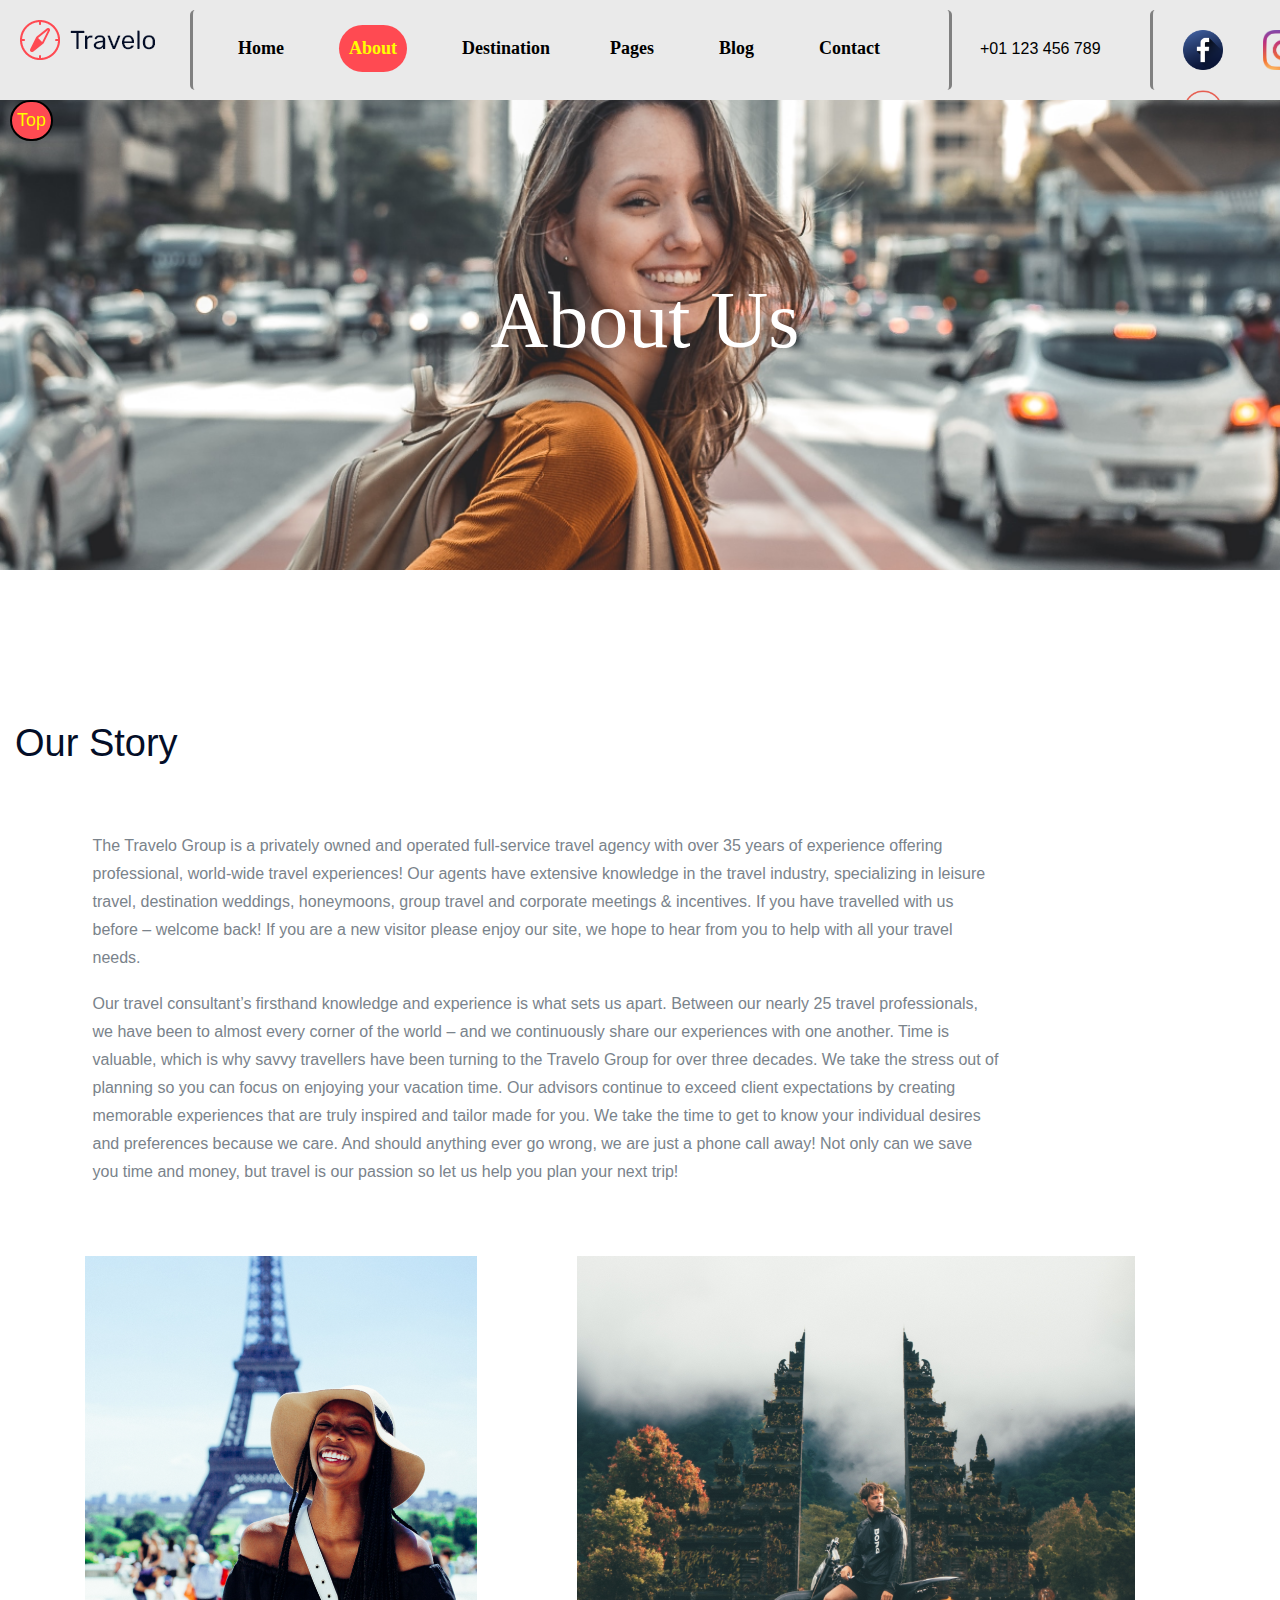
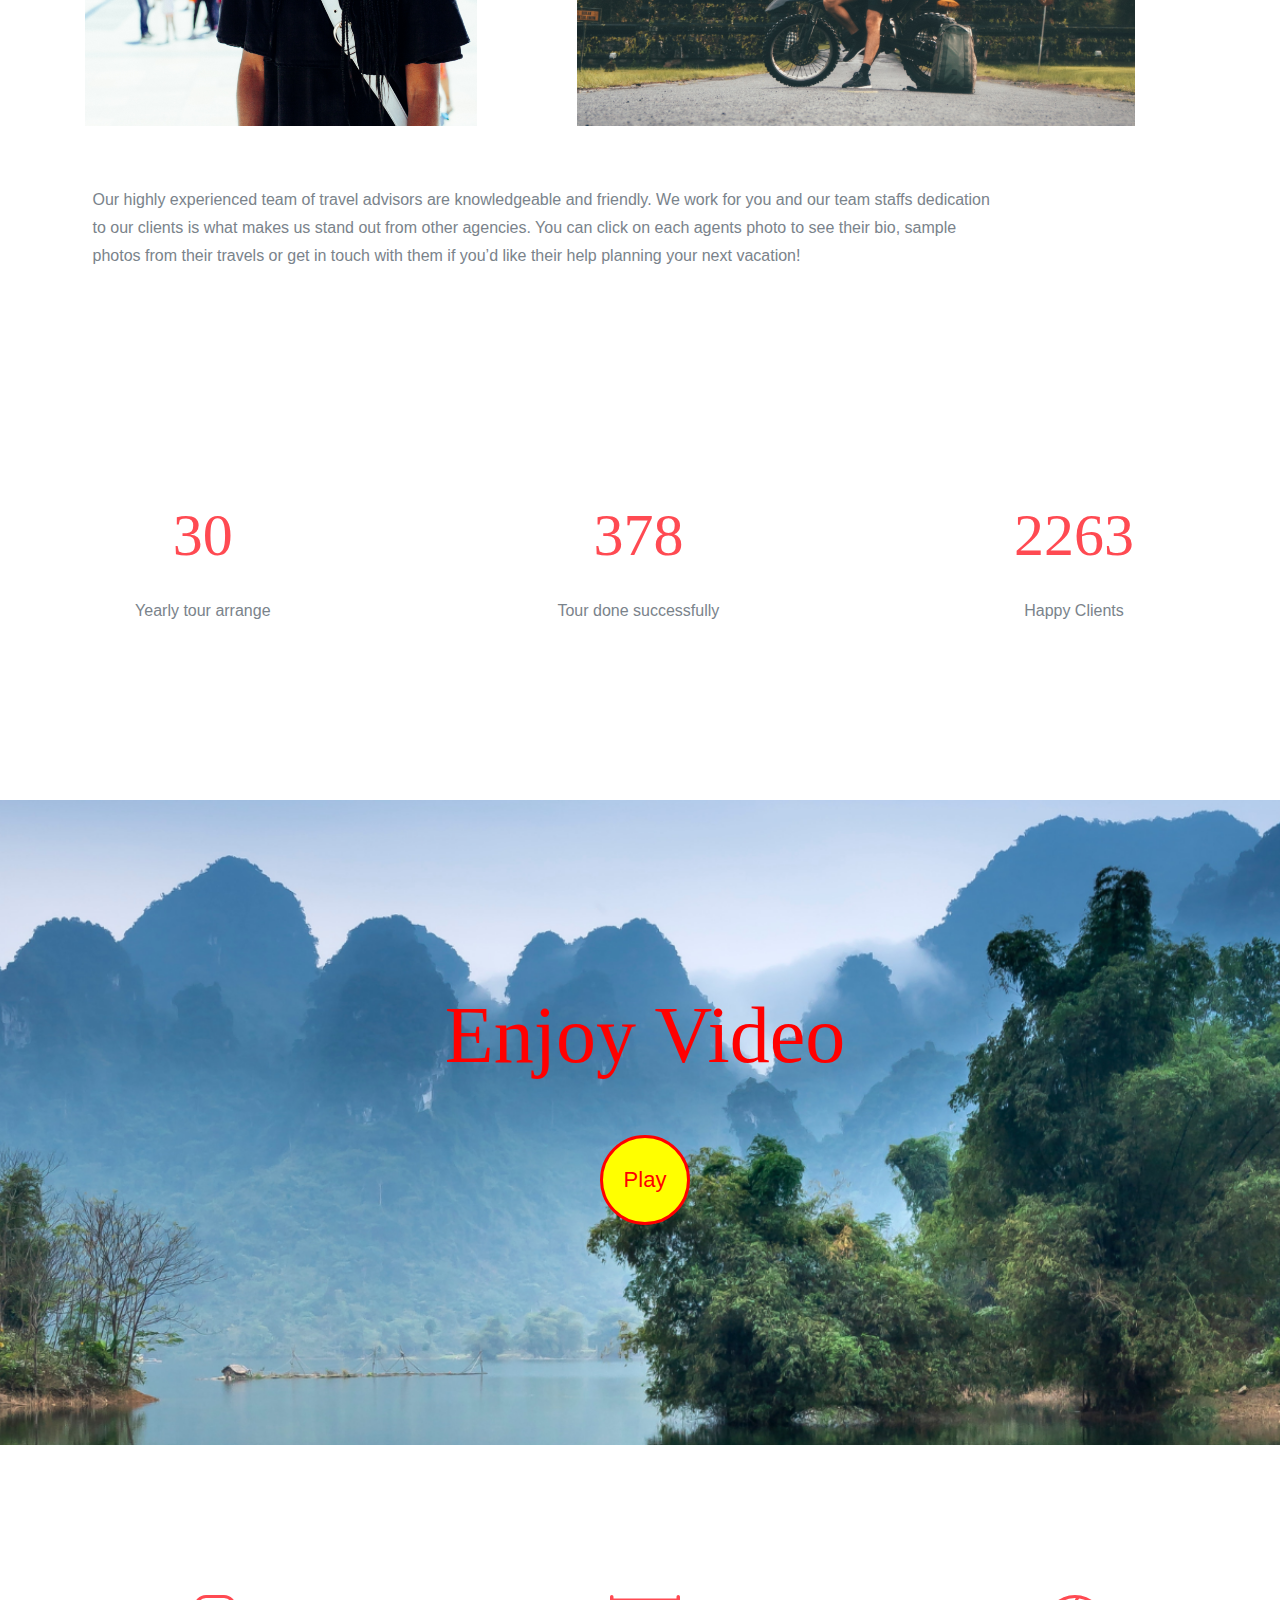
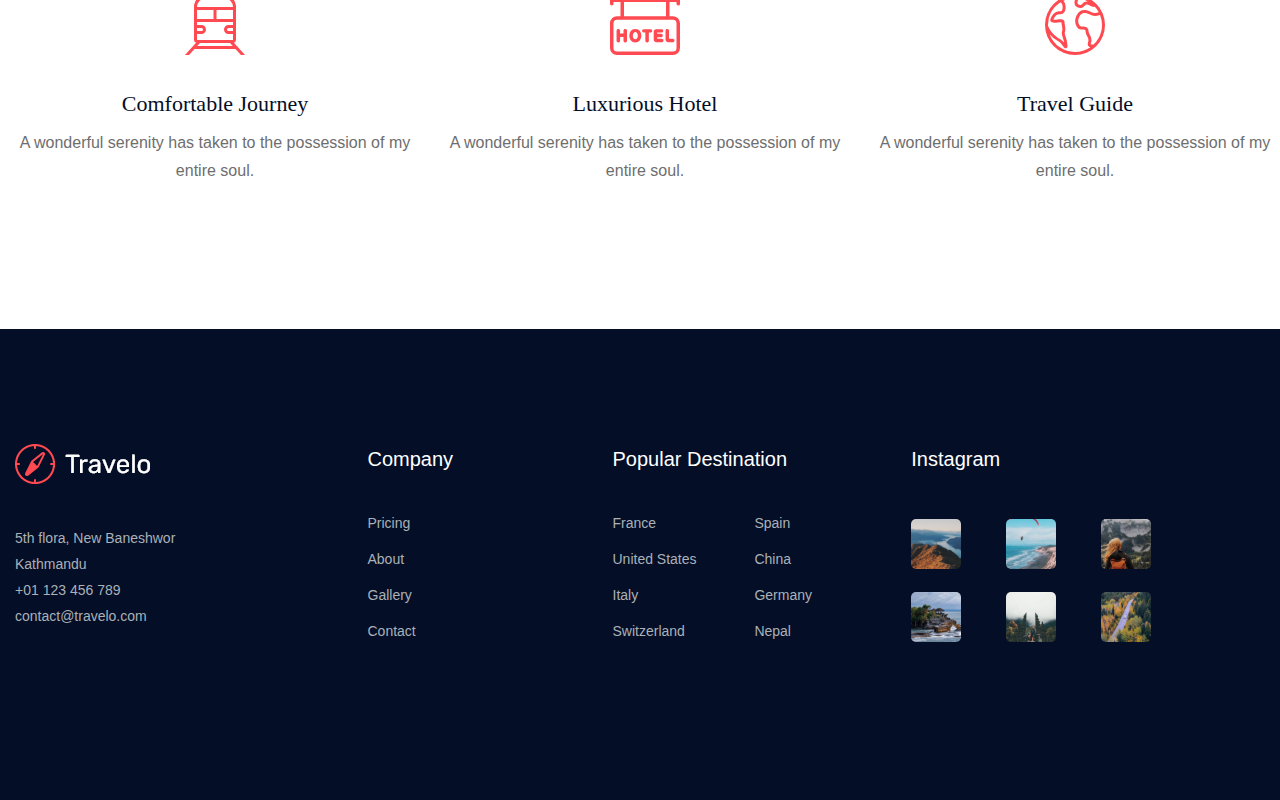
<file: BigProject/about.html>
<!DOCTYPE html>
<html>
<head>
	<title>About</title>
	<link href="abtstyle.css" rel="stylesheet" type="text/css">
	<script type="text/javascript" src="javascript.js"></script>
	<meta name="viewport" content="width=device-width, initial-scale=1.0">
	
	
</head>
<body>
<div class="header">
	<div class="logo">
                <a href="bigproject.html"><img src="img/logo.png" alt="logo"></a>
	</div>
				<div class="nav">
				 <ul class="list1">
                                            <li><a class="a" href="bigproject.html">Home</a></li>
                                            <li><a class="b active" href="about.html">About</a></li>
                                            <li><a class="c" href="destination.html">Destination</a></l/li>
                                            <li><a class="d" href="pages.html">Pages</a> </li>
											<li><a class="e" href="blog.html">Blog</i></a></li>
                                            <li><a class="f" href="contact.html">Contact</a></li>
                 </ul>
				</div>
										
									<div class="number">
                                        <p> +01 123 456 789</p>
                                    </div>
                                    
<div class="mysite">
<ul class="list2">
<li><a href="https://www.facebook.com/imak02" target="_blank"><img class="a" src="facebook.png" alt="Facebook"/></a></li>
<li><a href="https://www.instagram.com/imak02_" target="_blank"><img class="b" src="iinstagram.png" alt="Instagram"/></a><br/></li>
<li><a href="https://twitter.com/imak02_" target="_blank"><img class="c" src="twitterr.png" alt="Twitter"/></a></li>
<li><a href="mailto:asbinkhanal222@gmail.com"><img class="d" src="email.png" alt="Mail"/></a></li>
</ul>
</div>
</div>

<div class="floatbtn">
<a href="#">
	<span id="fun" style="top: 100px; left: 10px;" onmousedown="grabber(event);">Top</span>

</a>
	</div>
	<script type="text/javascript">
	var diffx,diffy,theelement;
	function grabber(event){
		theelement=event.currentTarget;
		var posx=parseInt(theelement.style.left);
		var posy=parseInt(theelement.style.top);

		diffx=event.clientX-posx;
		diffy=event.clientY-posy;

		document.addEventListener("mousemove",mover,true);
		document.addEventListener("mouseup",dropper,true);

		event.stopPropagation();
		event.preventDefault();
	
	}

	function mover(event){
		theelement.style.left=(event.clientX-diffx)+"px";
		theelement.style.top=(event.clientY-diffy)+"px";
		event.stopPropagation();
	}

	function dropper(event){
		document.removeEventListener("mousemove",mover,true);
		document.removeEventListener("mouseup",dropper,true);
		event.stopPropagation();
	}
</script>

    <div class="bradcam_area">
        <div class="container">
                    <div class="text-center">
                        <h3>About Us</h3>
                    </div>
                </div>
    </div>
	
	
	<div class="about_story">
        <div class="container">
            <div class="row">
                <div class="rowafter">
                    <div class="story_heading">
                        <h3>Our Story</h3>
                    </div>
                    <div class="row">
                            <div class="story_info">
                                <div class="row">
                                    <div class="para">
                                        <p>The Travelo Group is a privately owned and operated full-service travel agency with over 35 years of experience offering professional, world-wide travel experiences! Our agents have extensive knowledge in the travel industry, specializing in leisure travel, destination weddings, honeymoons, group travel and corporate meetings & incentives.  

If you have travelled with us before – welcome back! If you are a new visitor please enjoy our site, we hope to hear from you to help with all your travel needs.</p>
                                <p>Our travel consultant’s firsthand knowledge and experience is what sets us apart. Between our nearly 25 travel professionals, we have been to almost every corner of the world – and we continuously share our experiences with one another. Time is valuable, which is why savvy travellers have been turning to the Travelo Group for over three decades. We take the stress out of planning so you can focus on enjoying your vacation time. Our advisors continue to exceed client expectations by creating memorable experiences that are truly inspired and tailor made for you. We take the time to get to know your individual desires and preferences because we care. And should anything ever go wrong, we are just a phone call away! Not only can we save you time and money, but travel is our passion so let us help you plan your next trip! </p>
                                    </div>
                                </div>
                            </div>
                            <div class="story_thumb">
                                <div class="row">
                    
                                        <div class="thumb">
                                            <img src="img/about/1.png" alt="">
                                        </div>
                         
                                        <div class="thumb">
                                            <img src="img/about/2.png" alt="">
                           
                                    </div>
                                </div>
                            </div>
							<div class="story_info">
                                <div class="row">
                                    <div class="para">
                                        <p>Our highly experienced team of travel advisors are knowledgeable and friendly. We work for you and our team staffs dedication to our clients is what makes us stand out from other agencies. You can click on each agents photo to see their bio, sample photos from their travels or get in touch with them if you’d like their help planning your next vacation!</p>
                                    </div>
                                </div>
                            </div>
                            <div class="counter_wrap">
                              <div class="row">
                                   <div class="equal">
                                        <div class="text-center">
										<h3 class="counter">30</h3>
                                            <p>Yearly tour arrange</p>
                                            
                                        </div>
										</div>
                                 
                                 <div class="equal">
                                        <div class="text-center">
                                         <h3  class="counter">378</h3>
                                            <p>Tour done successfully</p>   
                                        </div>
										</div>
                                  
                                  <div class="equal">
                                        <div class="text-center">
                                            <h3 class="counter">2263</h3>
                                            <p>Happy Clients</p>
                                        </div>
                                    </div>
								</div>
                            </div>
                        </div>
                    </div>
                </div>
            </div>
        </div>

	
	
	
	    <div class="video_area">
        <div class="container">
            <div class="row">
                <div class="vdeobg">
                    <div class="text-center">
                        <h3 id="ttl">Enjoy Video</h3>
                        <div class="video_icon">
                            <a id="plbtn" class="video_play_button" href="file:///F:/WEB%20TECHNOLOGY/myvideo.html">
                               Play
                            </a>
						
                        </div>
                    </div>
                </div>
            </div>
        </div>
    </div>	

<script type="text/javascript">



function btnanime1(){

var a=document.getElementById('ttl').style;
a.color="red";
var b=document.getElementById('plbtn').style;
b.color="red";
b.backgroundColor="yellow";
setTimeout('btnanime2()',300);
}
btnanime1();


function btnanime2(){
var a=document.getElementById('ttl').style;
a.color="yellow";
var b=document.getElementById('plbtn').style;
b.color="yellow";

b.backgroundColor="red";
b.border="solid";

setTimeout('btnanime1()',100);
}
btnanime2();



</script>

<div class="travel_variation_area">
        <div class="container">
            <div class="row">
                <div class="desborder">
                    <div class="text-center">
                        <div class="icon">
                            <img src="img/svg_icon/1.svg" alt="">
                        </div>
                        <h3>Comfortable Journey</h3>
                        <p>A wonderful serenity has taken to the possession of my entire soul.</p>
                    </div>
                </div>
                <div class="desborder">
                    <div class="text-center">
                        <div class="icon">
                            <img src="img/svg_icon/2.svg" alt="">
                        </div>
                        <h3>Luxurious Hotel</h3>
                        <p>A wonderful serenity has taken to the possession of my entire soul.</p>
                    </div>
                </div>
                <div class="desborder">
                    <div class="text-center">
                        <div class="icon">
                            <img src="img/svg_icon/3.svg" alt="">
                        </div>
                        <h3>Travel Guide</h3>
                        <p>A wonderful serenity has taken to the possession of my entire soul.</p>
                    </div>
                </div>
            </div>
        </div>
    </div>






























<div class="footer">
<div class="footer_top">
            <div class="container">
                <div class="roww">
                    <div class="deslogo ">
                        <div class="footer_widget">
                            <div class="footer_logo">
                                <a href="#">
                                    <img src="img/footer_logo.png" alt="">
                                </a>
                            </div>
                            <p>5th flora, New Baneshwor <br> Kathmandu <br>
                                <a href="#">+01 123 456 789</a> <br>
                                <a href="#">contact@travelo.com</a>
                            </p>
                       

                        </div>
                    </div>
                    <div class="company">
                        <div class="footer_widget">
                            <h3 class="footer_title">
                                Company
                            </h3>
                            <ul class="links">
                                <li><a href="#">Pricing</a></li>
                                <li><a href="about.html">About</a></li>
                                <li><a href="https://www.instagram.com/bestvacations/?hl=ne"> Gallery</a></li>
                                <li><a href="contact.html"> Contact</a></li>
                            </ul>
                        </div>
                    </div>
                    <div class="popdes">
                        <div class="footer_widget">
                            <h3 class="footer_title">
                                Popular destination
                            </h3>
                            <ul class="links">
                                <li><a href="#">France</a></li>
                                <li><a href="#">Spain</a></li>
                                <li><a href="#">United States</a></li>
                                <li><a href="#">China</a></li>
                                <li><a href="#">Italy</a></li>
                                <li><a href="#">Germany</a></li>
                                <li><a href="#">Switzerland</a></li>
                                <li><a href="#">Nepal</a></li>
                            </ul>
                        </div>
                    </div>
                    <div class="insta">
                        <div class="footer_widget">
                            <h3 class="footer_title">
                                Instagram
                            </h3>
                            <div class="instagram_feed">
                                <div class="single_insta">
                                    <a href="https://www.instagram.com/bestvacations/?hl=ne">
                                        <img src="img/instagram/1.png" alt="">
                                    </a>
                                </div>
                                <div class="single_insta">
                                    <a href="https://www.instagram.com/bestvacations/?hl=ne">
                                        <img src="img/instagram/2.png" alt="">
                                    </a>
                                </div>
                                <div class="single_insta">
                                    <a href="https://www.instagram.com/bestvacations/?hl=ne">
                                        <img src="img/instagram/3.png" alt="">
                                    </a>
                                </div>
                                <div class="single_insta">
                                    <a href="https://www.instagram.com/bestvacations/?hl=ne">
                                        <img src="img/instagram/4.png" alt="">
                                    </a>
                                </div>
                                <div class="single_insta">
                                    <a href="https://www.instagram.com/bestvacations/?hl=ne">
                                        <img src="img/instagram/5.png" alt="">
                                    </a>
                                </div>
                                <div class="single_insta">
                                    <a href="https://www.instagram.com/bestvacations/?hl=ne">
                                        <img src="img/instagram/6.png" alt="">
                                    </a>
                                </div>
                            </div>
                        </div>
                    </div>
                </div>
            </div>
        </div>
</div>
</body>
		</html>
</file>
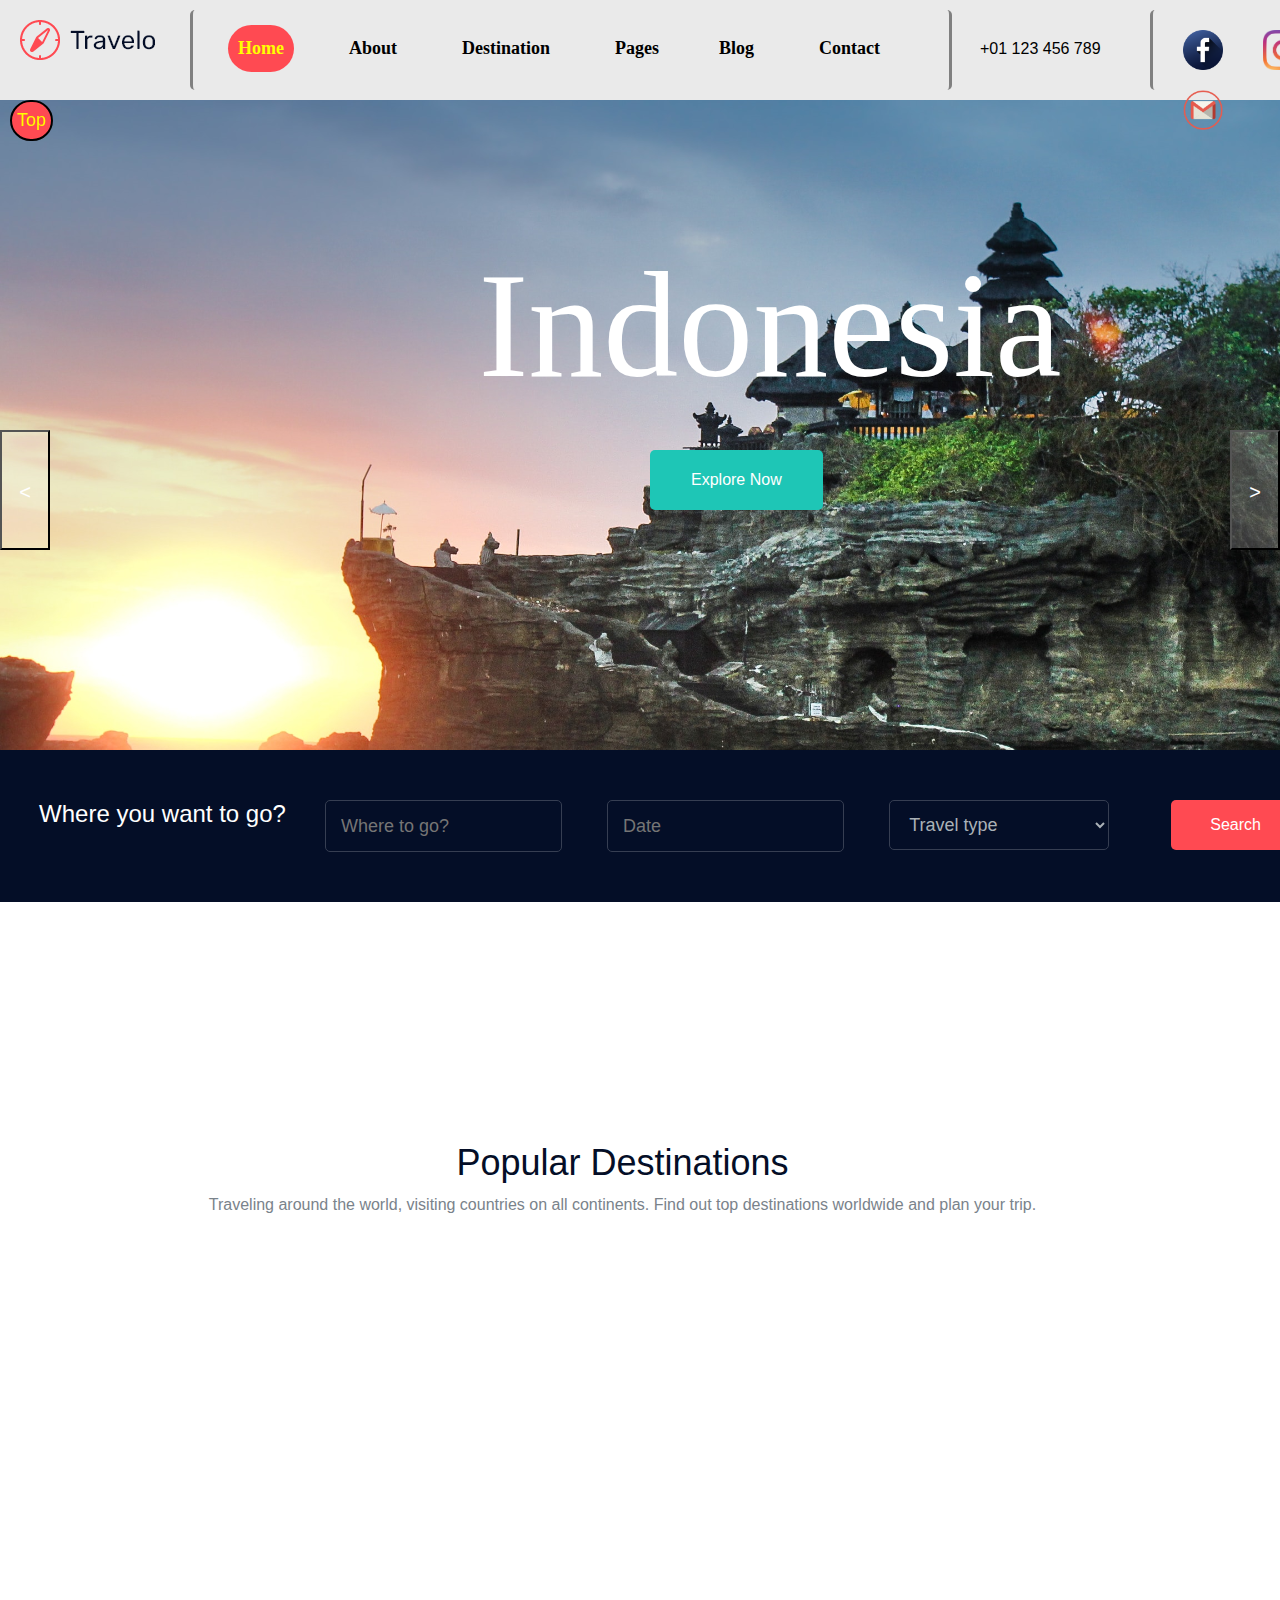
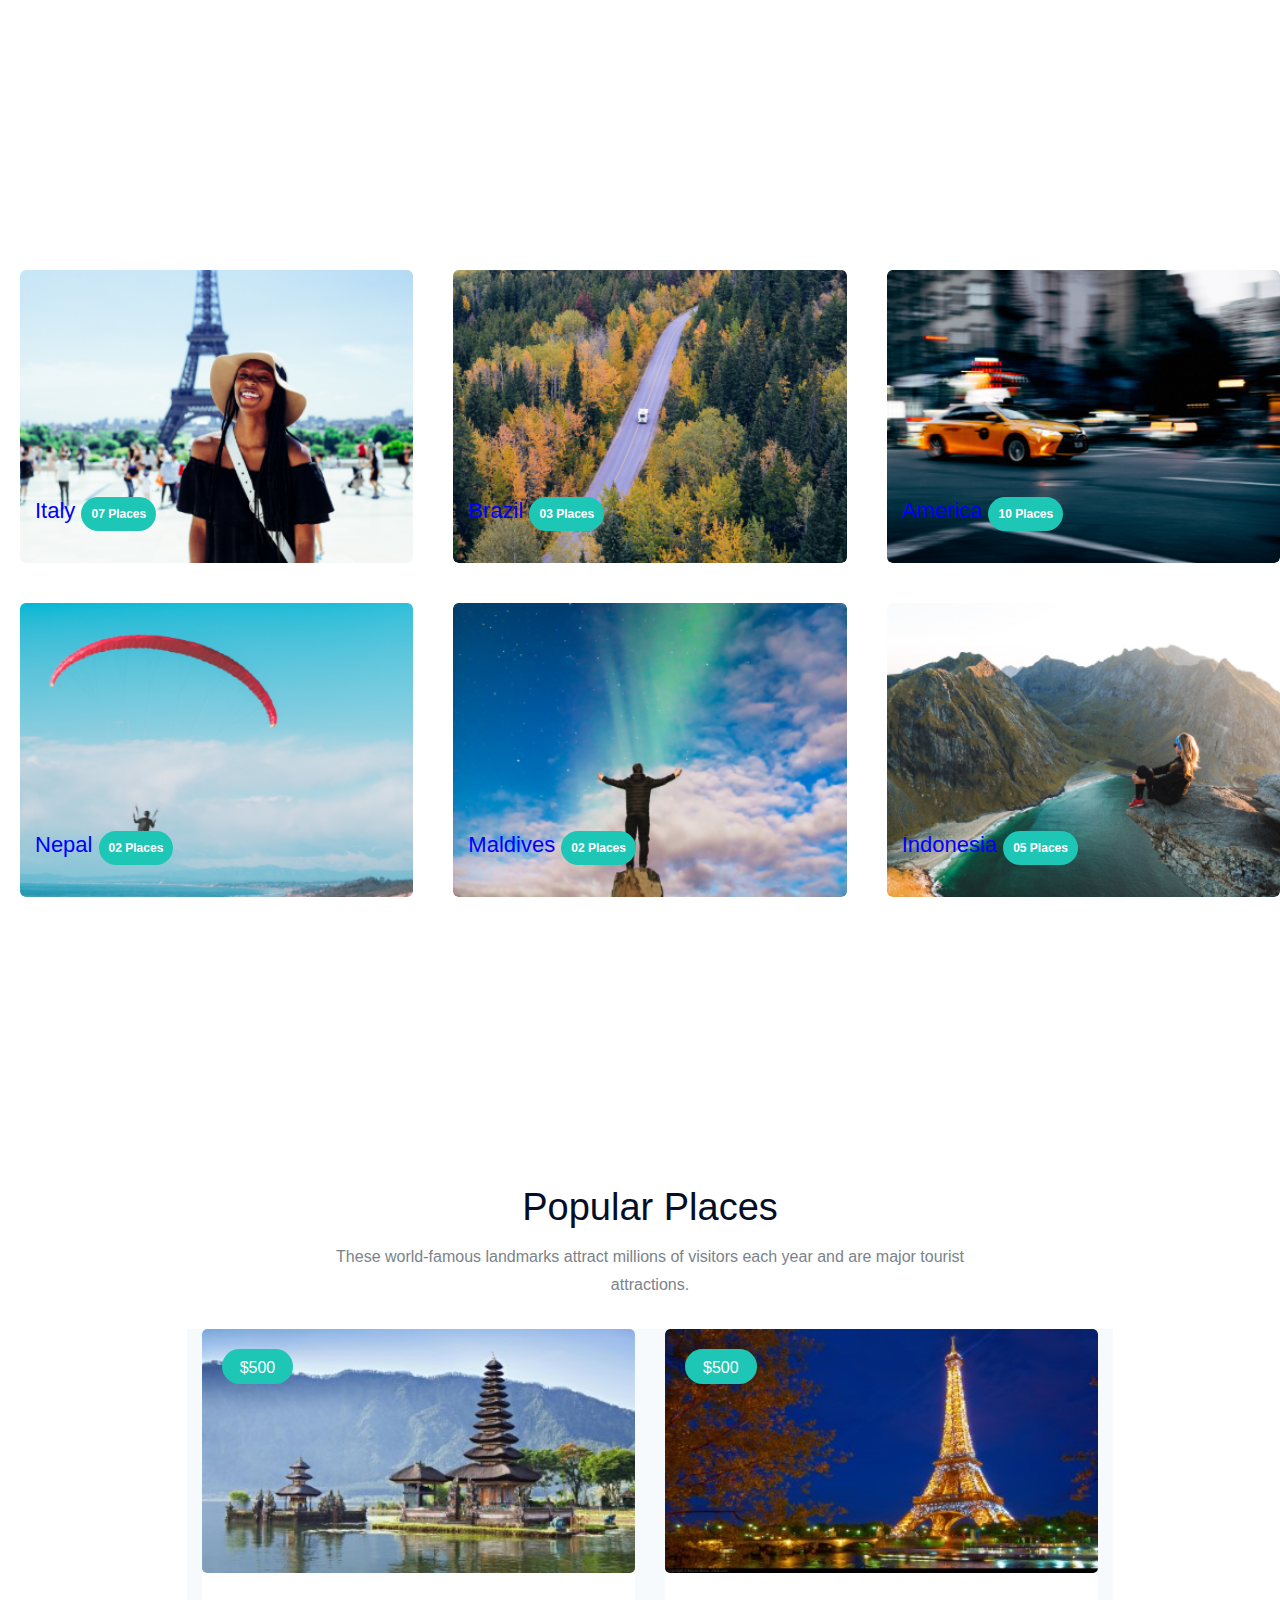
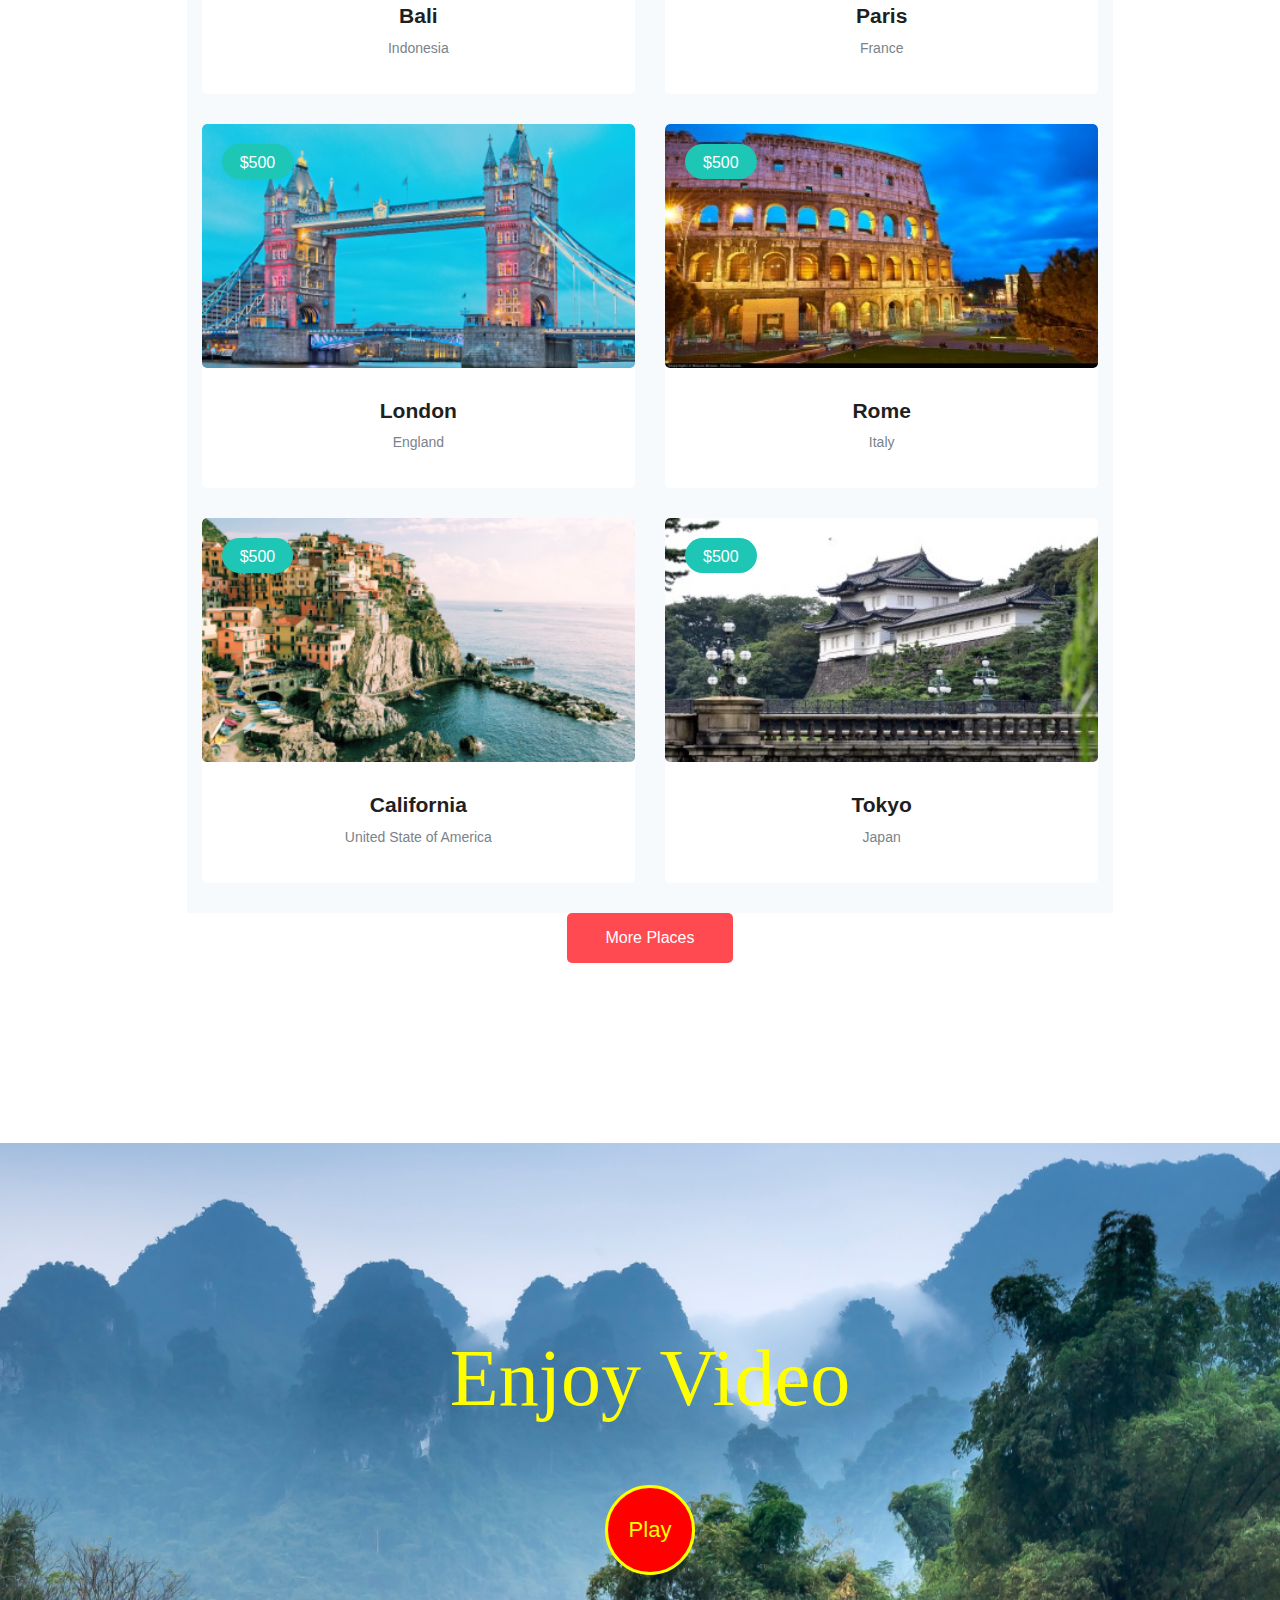
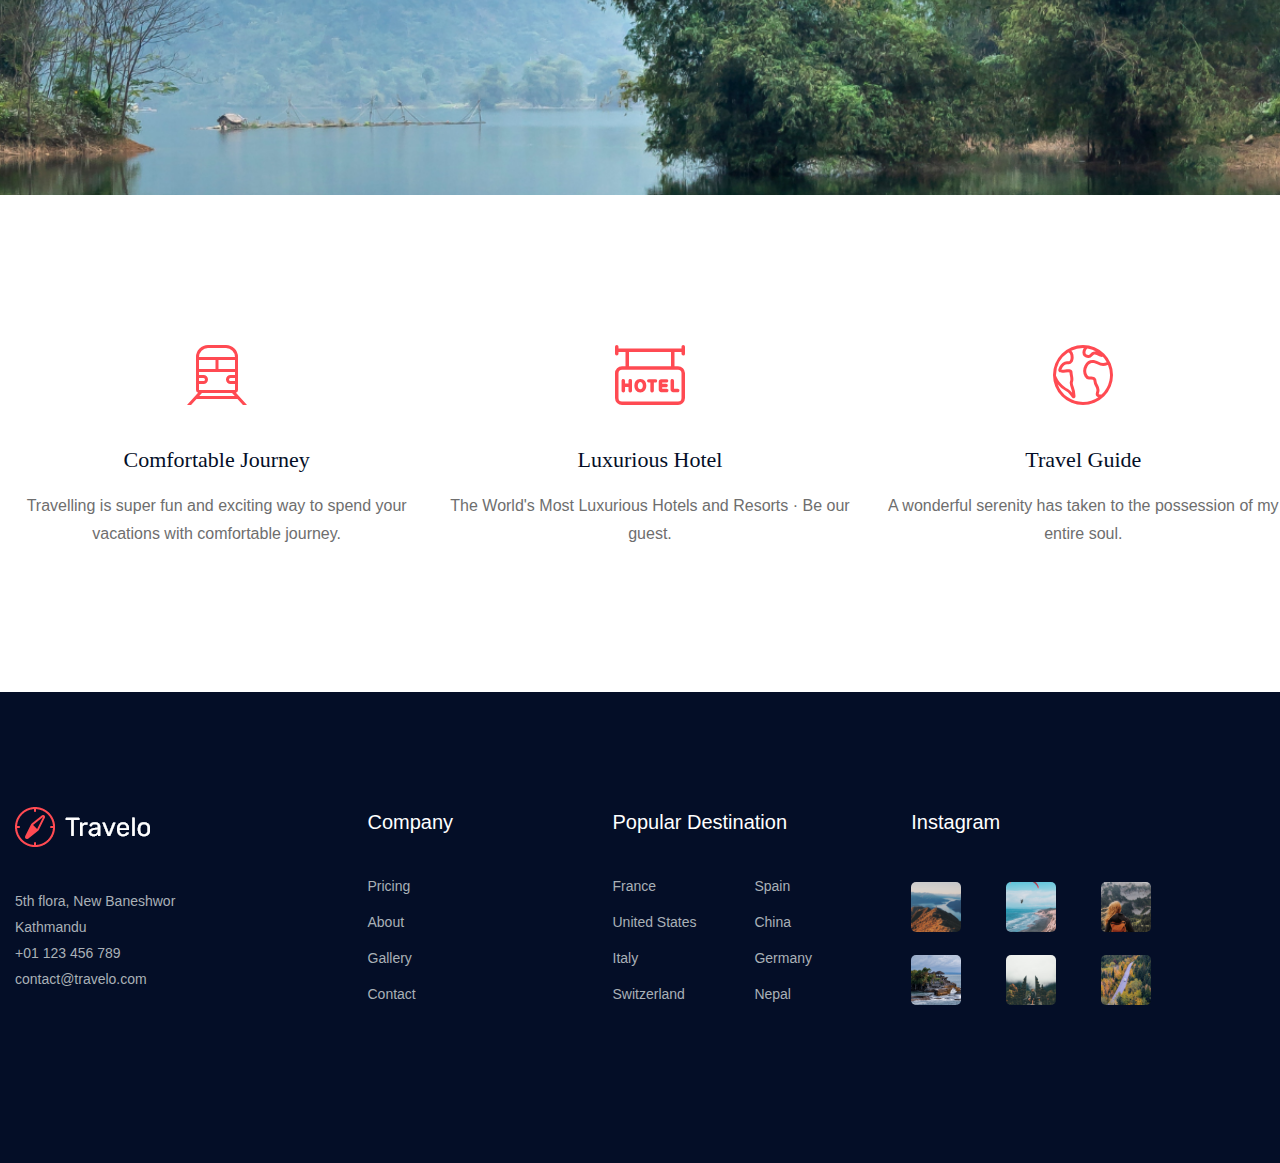
<file: BigProject/Bigproject.html>
<!DOCTYPE html>
<html>
<head>
	<title>The Big Project</title>
	<link href="bigstyle.css" rel="stylesheet" type="text/css">
	<script type="text/javascript" src="javascript.js"></script>
	<meta name="viewport" content="width=device-width, initial-scale=1.0">
</head>
<body>
<div class="header">
	<div class="logo">
                <a href="bigproject.html"><img src="img/logo.png" alt="logo"></a>
	</div>
				<div class="nav">
				 <ul class="list1">
                                            <li><a class="a active" href="bigproject.html">Home</a></li>
                                            <li><a class="b" href="about.html">About</a></li>
                                            <li><a class="c" href="destination.html">Destination</a></li>
                                            <li><a class="d" href="pages.html">Pages</a> 
											<li><a class="e" href="blog.html">Blog</i></a></li>
                                            <li><a class="f" href="contact.html">Contact</a></li>
                 </ul>
				</div>
										
									<div class="number">
                                        <p> +01 123 456 789 </p>
                                    </div>


						
<div class="mysite">
<ul class="list2">
<li><a href="https://www.facebook.com/imak02" target="_blank"><img class="a" src="facebook.png" alt="Facebook"/></a></li>
<li><a href="https://www.instagram.com/imak02_" target="_blank"><img class="b" src="iinstagram.png" alt="Instagram"/></a><br/></li>
<li><a href="https://twitter.com/imak02_" target="_blank"><img class="c" src="twitterr.png" alt="Twitter"/></a></li>
<li><a href="mailto:asbinkhanal222@gmail.com"><img class="d" src="email.png" alt="Mail"/></a></li>
</ul>
</div>
</div>
<div class="floatbtn">
<a href="#">
	<span id="fun" style="top: 100px; left: 10px;" onmousedown="grabber(event);" onmouseup="dropper(event);"> Top</span>

</a>
	</div>
	<script type="text/javascript">
	var diffx,diffy,theelement;
	function grabber(event){
		theelement=event.currentTarget;
		var posx=parseInt(theelement.style.left);
		var posy=parseInt(theelement.style.top);

		diffx=event.clientX-posx;
		diffy=event.clientY-posy;

		document.addEventListener("mousemove",mover,true);
		document.addEventListener("mouseup",dropper,true);

		event.stopPropagation();
		event.preventDefault();
	
	}

	function mover(event){
		theelement.style.left=(event.clientX-diffx)+"px";
		theelement.style.top=(event.clientY-diffy)+"px";
		event.stopPropagation();
	}

	function dropper(event){
		document.removeEventListener("mousemove",mover,true);
		document.removeEventListener("mouseup",dropper,true);
		event.stopPropagation();
	}
</script>
									
<div class="background">
<div class="bgimg1" id="bg1">
<h3 id="bh1">Indonesia</h3>
<a href="#" class="boxbtn">Explore Now</a>
<div class="btn">
<div class="rtbtn" >
<input type="button" class="imgcgl" value="<" onclick="functionbg1()"/></div>
<div class="ltbtn">
<input type="button" class="imgcgr" value=">" onclick="functionbg2()"/>
</div>
</div>
</div>


<div class="bgimg2" id="bg2">
<h3 id="bh2">Australia</h3>
<a href="#" class="boxbtn">Explore Now</a>
<div class="btn">
<div class="rtbtn" >
<input type="button" class="imgcgl" value="<" onclick="functionbg3()"/></div>
<div class="ltbtn">
<input type="button" class="imgcgr" value=">" onclick="functionbg4()"/>
</div>
</div>
</div>


<div class="bgimg3" id="bg3">
<h3 id="bh3">Switzerland</h3>
<a href="#" class="boxbtn">Explore Now</a>
<div class="btn">
<div class="rtbtn" >
<input type="button" class="imgcgl" value="<" onclick="functionbg5()"/></div>
<div class="ltbtn">
<input type="button" class="imgcgr" value=">" onclick="functionbg6()"/>
</div>
</div>
</div>
</div>







<div class="where_togo_area">
        <div class="container">
            <div class="row">
                <div class="afterrow1">
                    <div class="form_area">
                        <h3>Where you want to go?</h3>
                    </div>
                </div>
                <div class="afterrow2">
                    <div class="search_wrap">
                        <form class="search_form" action="#">
                            <div class="input_field">
                                <input type="text" name="dest_place" placeholder="Where to go?">
                            </div>
                            <div class="input_field">
                                <input type="text" name="dest_date" id="datepicker" placeholder="Date">
                            </div>
                            <div class="input_field">
                                <select>
                                    <option value="0">Travel type</option>
                                    <option value="1">Solo</option>
                                    <option value="2">Group</option>
                                </select>
                            </div>
                            <div class="search_btn">
                                <input class="boxed-btn" type="submit" value="Search"/>
                            </div>
                        </form>
                    </div>
                </div>
            </div>
        </div>
    </div>















					

<div class="destn">
<div class="container">
<h3>Popular Destinations</h3>
<p>Traveling around the world, visiting countries on all continents. Find out top destinations worldwide and plan your trip.</p>		



 <div class="row">
          <div class="desborder">
                    <div class="single_destination">
                        <div class="thumb">
                            <img src="img/destination/1.png" alt="">
                        </div>
                        <div class="content">
                            <p class="desh">Italy <a href="travel_destination.html">  07 Places</a> </p>
                            
                        </div>
                    </div>
					</div>
              
                <div class="desborder">
                    <div class="single_destination">
                        <div class="thumb">
                            <img src="img/destination/2.png" alt="">
                        </div>
                        <div class="content">
                            <p class="desh">Brazil <a href="travel_destination.html">  03 Places</a> </p>
                            
                        </div>
                    </div>
					</div>
             
                <div class="desborder">
                    <div class="single_destination">
                        <div class="thumb">
                            <img src="img/destination/3.png" alt="">
                        </div>
                        <div class="content">
                            <p class="desh">America <a href="travel_destination.html">  10 Places</a> </p>
                            
                        </div>
                    </div>
					</div>
               
			   <div class="desborder">
                    <div class="single_destination">
                        <div class="thumb">
                            <img src="img/destination/4.png" alt="">
                        </div>
                        <div class="content">
                            <p class="desh">Nepal <a href="travel_destination.html">  02 Places</a> </p>
                            
                        </div>
                    </div>
					</div>
                
                    <div class="desborder">
					<div class="single_destination">
                        <div class="thumb">
                            <img src="img/destination/5.png" alt="">
                        </div>
                        <div class="content">
                            <p class="desh">Maldives <a href="travel_destination.html">  02 Places</a> </p>
                            
                        </div>
						</div>
                    </div>
                
				<div class="desborder">
                    <div class="single_destination">
                        <div class="thumb">
                            <img src="img/destination/6.png" alt="">
                        </div>
                        <div class="content">
                            <p class="desh">Indonesia <a href="travel_destination.html">  05 Places</a> </p>
                            
                        </div>
                    </div>
					</div>
                </div>
         
       </div>									
</div>					
									




<div class="popular_places_area">
        <div class="container">
            <div class="row">
                <div class="uprow">
                    <div class="text-center">
                        <h3>Popular Places</h3>
                        <p>These world-famous landmarks attract millions of visitors each year and are major tourist attractions.</p>
                    </div>
                </div>
            </div>
            <div class="row">
                <div class="downrow">
                    <div class="single_place">
                        <div class="thumb">
                            <img src="img/place/1.jpg" alt="">
                            <a href="#" class="price">$500</a>
                        </div>
                        <div class="place_info">
                            <a href="destination_details.html"><h3>Bali</h3></a>
                            <p>Indonesia</p>
                           
                        </div>
                    </div>
                </div>
                <div class="downrow">
                    <div class="single_place">
                        <div class="thumb">
                            <img src="img/place/2.jpg" alt="">
                            <a href="#" class="price">$500</a>
                        </div>
                        <div class="place_info">
                            <a href="destination_details.html"><h3>Paris</h3></a>
                            <p>France</p>
                           
                        </div>
                    </div>
                </div>
                <div class="downrow">
                    <div class="single_place">
                        <div class="thumb">
                            <img src="img/place/3.png" alt="">
                            <a href="#" class="price">$500</a>
                        </div>
                        <div class="place_info">
                            <a href="destination_details.html"><h3>London</h3></a>
                            <p>England</p>
                           
                        </div>
                    </div>
                </div>
                <div class="downrow">
                    <div class="single_place">
                        <div class="thumb">
                            <img src="img/place/4.jpg" alt="">
                            <a href="#" class="price">$500</a>
                        </div>
                        <div class="place_info">
                            <a href="destination_details.html"><h3>Rome</h3></a>
                            <p>Italy</p>
                           
                        </div>
                    </div>
                </div>
                <div class="downrow">
                    <div class="single_place">
                        <div class="thumb">
                            <img src="img/place/5.png" alt="">
                            <a href="#" class="price">$500</a>
                        </div>
                        <div class="place_info">
                            <a href="destination_details.html"><h3>California</h3></a>
                            <p>United State of America</p>
                           
                        </div>
                    </div>
                </div>
                <div class="downrow">
                    <div class="single_place">
                        <div class="thumb">
                            <img src="img/place/6.jpg" alt="">
                            <a href="#" class="price">$500</a>
                        </div>
                        <div class="place_info">
                            <a href="destination_details.html"><h3>Tokyo</h3></a>
                            <p>Japan</p>
                            
                        </div>
                    </div>
                </div>
            </div>
            <div class="row">
                <div class="lastrow">
                    <div class="text-center">
                        <a class="boxed-btn4" href="#">More Places</a>
                    </div>
                </div>
            </div>
        </div>
    </div>






<div class="video_area">
        <div class="container">
            <div class="row">
                <div class="vdeobg">
                    <div class="text-center">
                        <h3 id="ttl">Enjoy Video</h3>
                        <div class="video_icon">
                            <a id="plbtn" class="video_play_button" href="https://www.youtube.com/watch?v=3GXt4c0MK3I">
                               Play
                            </a>
						
                        </div>
                    </div>
                </div>
            </div>
        </div>
    </div>


<script type="text/javascript">



function btnanime1(){

var a=document.getElementById('ttl').style;
a.color="red";
var b=document.getElementById('plbtn').style;
b.color="red";
b.backgroundColor="yellow";
setTimeout('btnanime2()',50);
}
btnanime1();


function btnanime2(){
var a=document.getElementById('ttl').style;
a.color="yellow";
var b=document.getElementById('plbtn').style;
b.color="yellow";

b.backgroundColor="red";
b.border="solid";

setTimeout('btnanime1()',10);
}
btnanime2();



</script>


























									
 <div class="travel_variation_area">
        <div class="container">
            <div class="row">
                <div class="desborder">
                    <div class="text-center">
                        <div class="icon">
                            <img src="img/svg_icon/1.svg" alt="">
                        </div>
                        <h3>Comfortable Journey</h3>
                        <p>Travelling is super fun and exciting way to spend your vacations with comfortable journey.</p>
                    </div>
                </div>
                <div class="desborder">
                    <div class="text-center">
                        <div class="icon">
                            <img src="img/svg_icon/2.svg" alt="">
                        </div>
                        <h3>Luxurious Hotel</h3>
                        <p>The World's Most Luxurious Hotels and Resorts · Be our guest.</p>
                    </div>
                </div>
                <div class="desborder">
                    <div class="text-center">
                        <div class="icon">
                            <img src="img/svg_icon/3.svg" alt="">
                        </div>
                        <h3>Travel Guide</h3>
                        <p>A wonderful serenity has taken to the possession of my entire soul.</p>
                    </div>
                </div>
            </div>
        </div>
    </div>




<div class="footer">
<div class="footer_top">
            <div class="container">
                <div class="roww">
                    <div class="deslogo ">
                        <div class="footer_widget">
                            <div class="footer_logo">
                                <a href="#">
                                    <img src="img/footer_logo.png" alt="">
                                </a>
                            </div>
                            <p>5th flora, New Baneshwor <br> Kathmandu <br>
                                <a href="#">+01 123 456 789</a> <br>
                                <a href="#">contact@travelo.com</a>
                            </p>
                       

                        </div>
                    </div>
                    <div class="company">
                        <div class="footer_widget">
                            <h3 class="footer_title">
                                Company
                            </h3>
                            <ul class="links">
                                <li><a href="#">Pricing</a></li>
                                <li><a href="about.html">About</a></li>
                                <li><a href="https://www.instagram.com/bestvacations/?hl=ne"> Gallery</a></li>
                                <li><a href="contact.html"> Contact</a></li>
                            </ul>
                        </div>
                    </div>
                    <div class="popdes">
                        <div class="footer_widget">
                            <h3 class="footer_title">
                                Popular destination
                            </h3>
                            <ul class="links">
                                <li><a href="#">France</a></li>
                                <li><a href="#">Spain</a></li>
                                <li><a href="#">United States</a></li>
                                <li><a href="#">China</a></li>
                                <li><a href="#">Italy</a></li>
                                <li><a href="#">Germany</a></li>
                                <li><a href="#">Switzerland</a></li>
                                <li><a href="#">Nepal</a></li>
                            </ul>
                        </div>
                    </div>
                    <div class="insta">
                        <div class="footer_widget">
                            <h3 class="footer_title">
                                Instagram
                            </h3>
                            <div class="instagram_feed">
                                <div class="single_insta">
                                    <a href="https://www.instagram.com/bestvacations/?hl=ne">
                                        <img src="img/instagram/1.png" alt="">
                                    </a>
                                </div>
                                <div class="single_insta">
                                    <a href="https://www.instagram.com/bestvacations/?hl=ne">
                                        <img src="img/instagram/2.png" alt="">
                                    </a>
                                </div>
                                <div class="single_insta">
                                    <a href="https://www.instagram.com/bestvacations/?hl=ne">
                                        <img src="img/instagram/3.png" alt="">
                                    </a>
                                </div>
                                <div class="single_insta">
                                    <a href="https://www.instagram.com/bestvacations/?hl=ne">
                                        <img src="img/instagram/4.png" alt="">
                                    </a>
                                </div>
                                <div class="single_insta">
                                    <a href="https://www.instagram.com/bestvacations/?hl=ne">
                                        <img src="img/instagram/5.png" alt="">
                                    </a>
                                </div>
                                <div class="single_insta">
                                    <a href="https://www.instagram.com/bestvacations/?hl=ne">
                                        <img src="img/instagram/6.png" alt="">
                                    </a>
                                </div>
                            </div>
                        </div>
                    </div>
                </div>
            </div>
        </div>
</div>










		
		</body>
		</html>
</file>
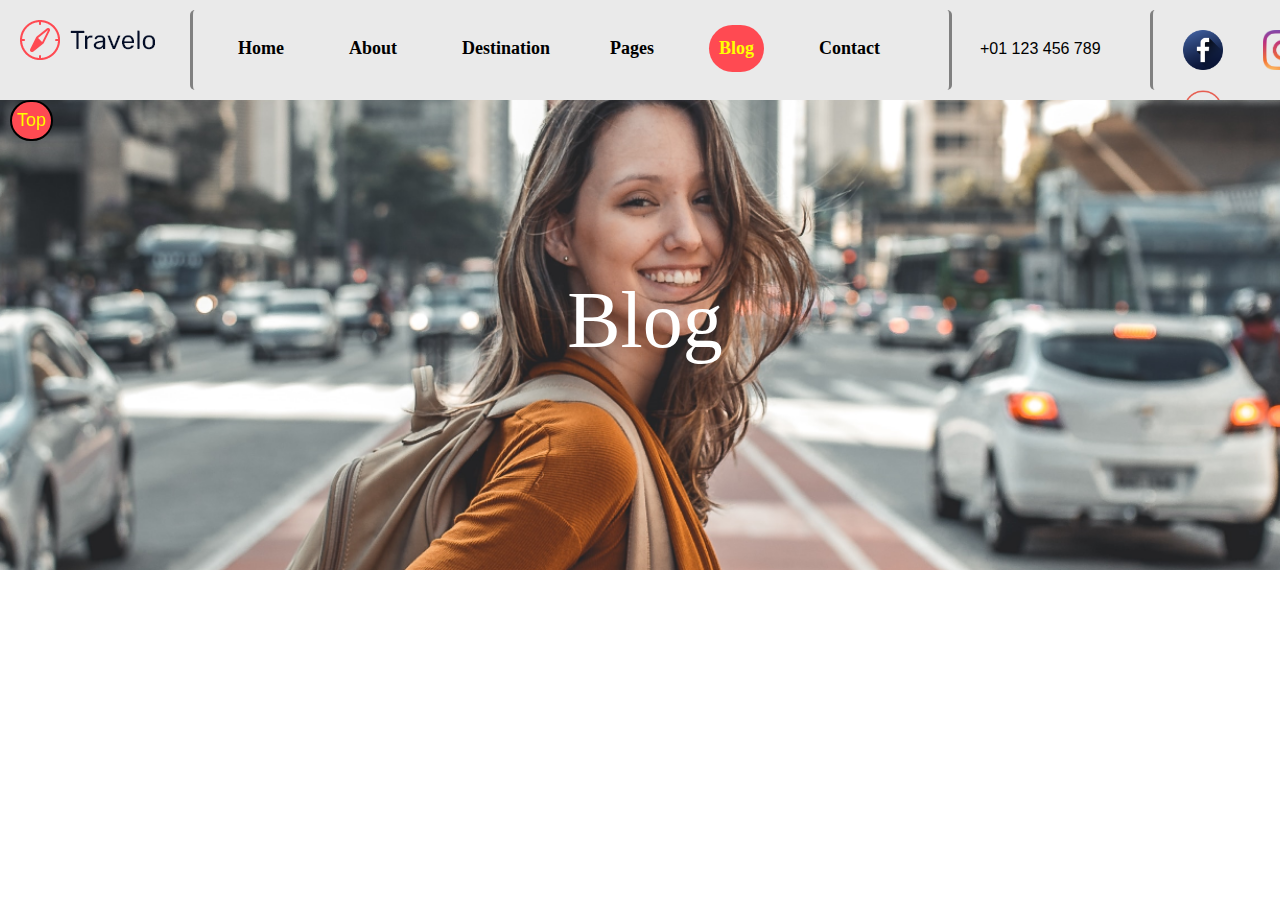
<file: BigProject/blog.html>
<!DOCTYPE html>
<html>
<head>
	<title>About</title>
	<link href="abtstyle.css" rel="stylesheet" type="text/css">
	<script type="text/javascript" src="javascript.js"></script>
	<meta name="viewport" content="width=device-width, initial-scale=1.0">
	
	
</head>
<body>
<div class="header">
	<div class="logo">
                <a href="bigproject.html"><img src="img/logo.png" alt="logo"></a>
	</div>
				<div class="nav">
				 <ul class="list1">
                                            <li><a class="a" href="bigproject.html">Home</a></li>
                                            <li><a class="b" href="about.html">About</a></li>
                                            <li><a class="c" href="destination.html">Destination</a></l/li>
                                            <li><a class="d" href="pages.html">Pages</a> </li>
											<li><a class="e active" href="blog.html">Blog</i></a></li>
                                            <li><a class="f" href="contact.html">Contact</a></li>
                 </ul>
				</div>
										
									<div class="number">
                                        <p> +01 123 456 789</p>
                                    </div>
                                    
<div class="mysite">
<ul class="list2">
<li><a href="https://www.facebook.com/imak02" target="_blank"><img class="a" src="facebook.png" alt="Facebook"/></a></li>
<li><a href="https://www.instagram.com/imak02_" target="_blank"><img class="b" src="iinstagram.png" alt="Instagram"/></a><br/></li>
<li><a href="https://twitter.com/imak02_" target="_blank"><img class="c" src="twitterr.png" alt="Twitter"/></a></li>
<li><a href="mailto:asbinkhanal222@gmail.com"><img class="d" src="email.png" alt="Mail"/></a></li>
</ul>
</div>
</div>

<div class="floatbtn">
<a href="#">
	<span id="fun" style="top: 100px; left: 10px;" onmousedown="grabber(event);">Top</span>

</a>
	</div>
	<script type="text/javascript">
	var diffx,diffy,theelement;
	function grabber(event){
		theelement=event.currentTarget;
		var posx=parseInt(theelement.style.left);
		var posy=parseInt(theelement.style.top);

		diffx=event.clientX-posx;
		diffy=event.clientY-posy;

		document.addEventListener("mousemove",mover,true);
		document.addEventListener("mouseup",dropper,true);

		event.stopPropagation();
		event.preventDefault();
	
	}

	function mover(event){
		theelement.style.left=(event.clientX-diffx)+"px";
		theelement.style.top=(event.clientY-diffy)+"px";
		event.stopPropagation();
	}

	function dropper(event){
		document.removeEventListener("mousemove",mover,true);
		document.removeEventListener("mouseup",dropper,true);
		event.stopPropagation();
	}
</script>

    <div class="bradcam_area">
        <div class="container">
                    <div class="text-center">
                        <h3>Blog</h3>
                    </div>
                </div>
    </div>
</file>
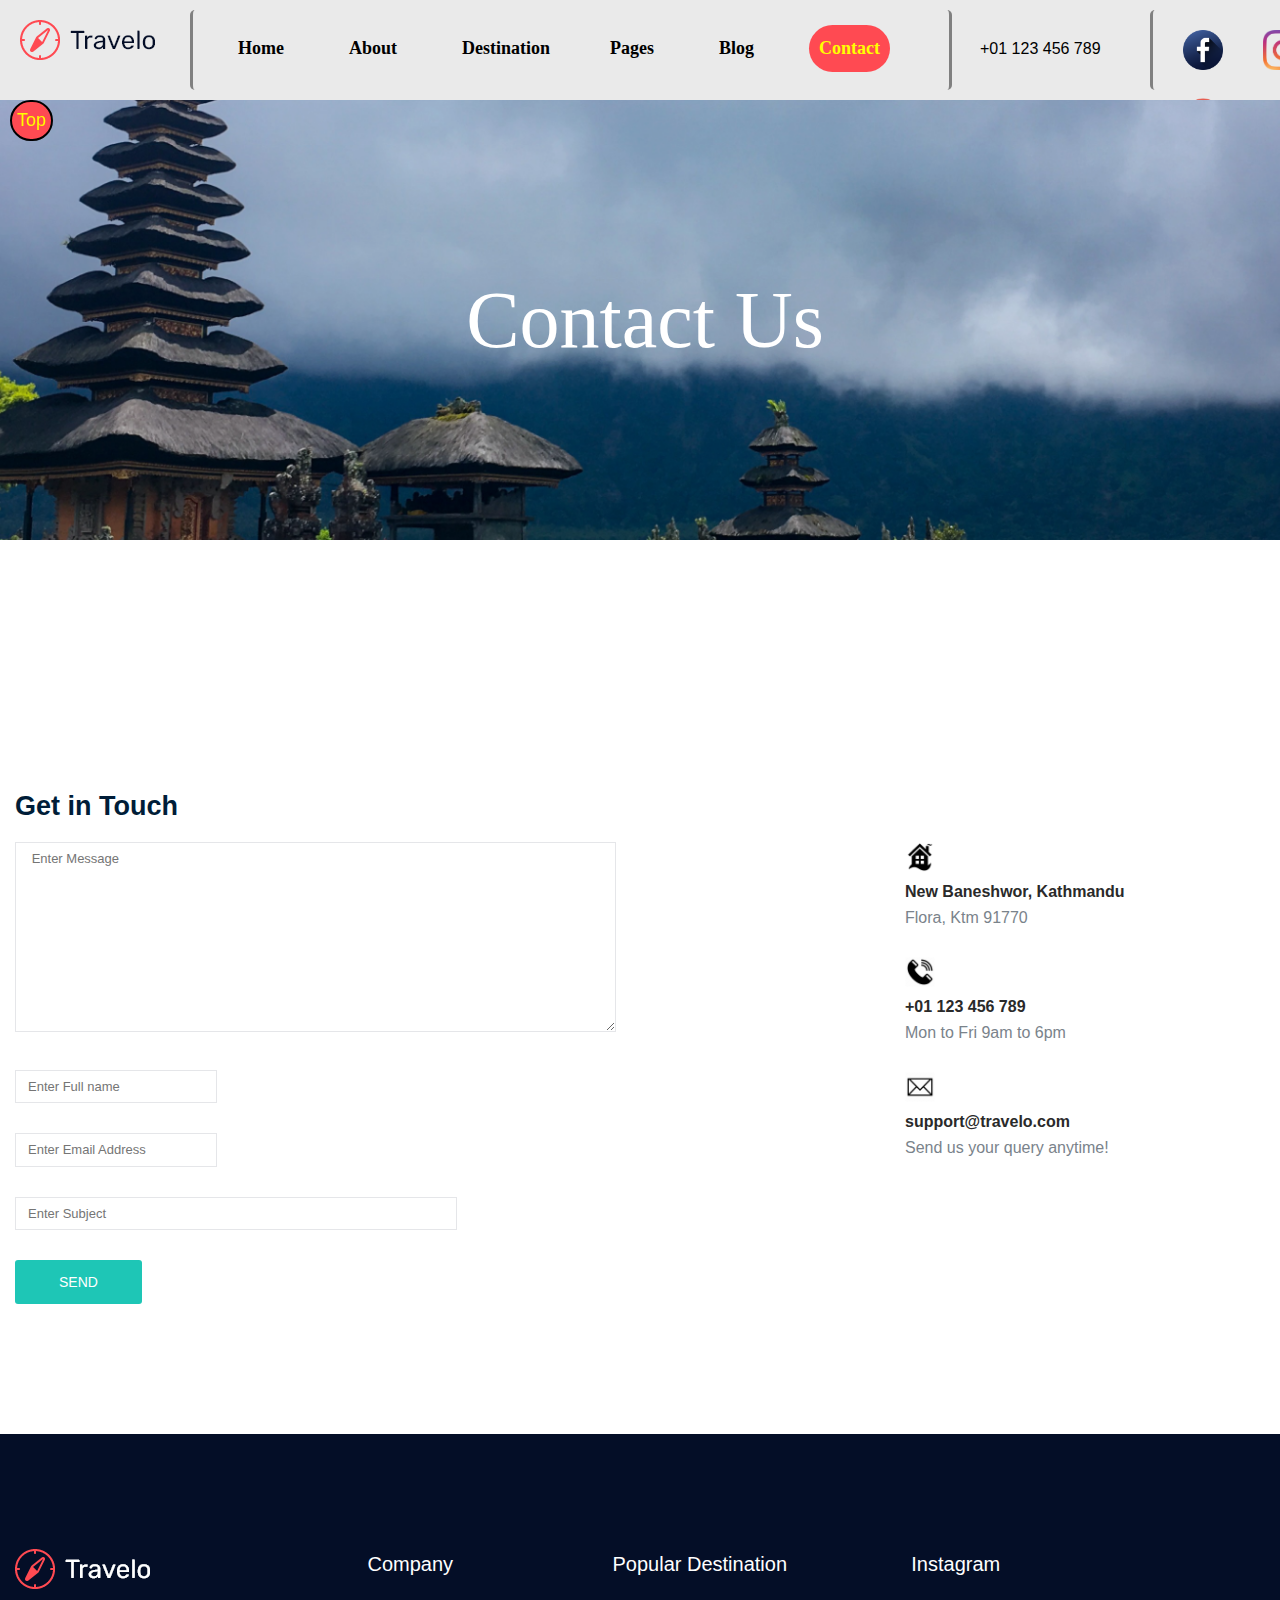
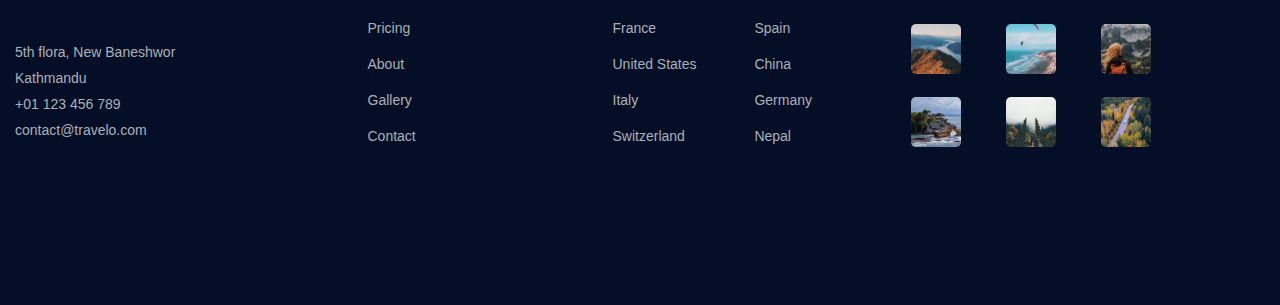
<file: BigProject/contact.html>
<!DOCTYPE html>
<html>
<head>
	<title>Contact</title>
	<link href="constyle.css" rel="stylesheet" type="text/css">
	<script type="text/javascript" src="javascript.js"></script>
	<meta name="viewport" content="width=device-width, initial-scale=1.0">
</head>
<body>
<div class="header">
	<div class="logo">
                <a href="bigproject.html"><img src="img/logo.png" alt="logo"></a>
	</div>
				<div class="nav">
				 <ul class="list1">
                                            <li><a class="a" href="bigproject.html">Home</a></li>
                                            <li><a class="b" href="about.html">About</a></li>
                                            <li><a class="c" href="destination.html">Destination</a></l/li>
                                            <li><a class="d" href="pages.html">Pages</a> </li>
											<li><a class="e" href="blog.html">Blog</i></a></li>
                                            <li><a class="f active" href="contact.html">Contact</a></li>
                 </ul>
				</div>
										
									<div class="number">
                                        <p> +01 123 456 789</p>
                                    </div>
                                    
<div class="mysite">
<ul class="list2">
<li><a href="https://www.facebook.com/imak02" target="_blank"><img class="a" src="facebook.png" alt="Facebook"/></a></li>
<li><a href="https://www.instagram.com/imak02_" target="_blank"><img class="b" src="iinstagram.png" alt="Instagram"/></a><br/></li>
<li><a href="https://twitter.com/imak02_" target="_blank"><img class="c" src="twitterr.png" alt="Twitter"/></a></li>
<li><a href="mailto:asbinkhanal222@gmail.com"><img class="d" src="email.png" alt="Mail"/></a></li>
</ul>
</div>
</div>


<div class="floatbtn">
<a href="#">
	<span id="fun" style="top: 100px; left: 10px;" onmousedown="grabber(event);">Top</span>

</a>
	</div>
	<script type="text/javascript">
	var diffx,diffy,theelement;
	function grabber(event){
		theelement=event.currentTarget;
		var posx=parseInt(theelement.style.left);
		var posy=parseInt(theelement.style.top);

		diffx=event.clientX-posx;
		diffy=event.clientY-posy;

		document.addEventListener("mousemove",mover,true);
		document.addEventListener("mouseup",dropper,true);

		event.stopPropagation();
		event.preventDefault();
	
	}

	function mover(event){
		theelement.style.left=(event.clientX-diffx)+"px";
		theelement.style.top=(event.clientY-diffy)+"px";
		event.stopPropagation();
	}

	function dropper(event){
		document.removeEventListener("mousemove",mover,true);
		document.removeEventListener("mouseup",dropper,true);
		event.stopPropagation();
	}
</script>

<div class="bradcam_area">
        <div class="container">
                    <div class="text-center">
                        <h3>Contact Us</h3>
                    </div>
                </div>
    </div>




		<div class="contact_section">
			<div class="container">
                <div class="row">
                 <div class="afterrow">
                        <h2 class="contact-title">Get in Touch</h2>
                </div>
               
                       <div class="afterrow">
                        <form class="form-contact contact_form" action="contact_process.php" method="post" id="contactForm" novalidate="novalidate">
                            <div class="row">
                                <div class="afterrow">
                                    <div class="form-group">
                                        <textarea class="form-control" name="message" id="message" cols="70" rows="9" placeholder=" Enter Message"></textarea>
                                    </div>
                                </div>
                                <div class="afterrow">
                                    <div class="form-group">
                                        <input class="form-control" name="name" id="name"  type="text" placeholder="Enter Full name">
                                    </div>
                                </div>
                                <div class="afterrow">
                                    <div class="form-group">
                                        <input class="form-control" name="email" id="email" type="email"  placeholder="Enter Email Address">
                                    </div>
                                </div>
                                <div class="afterrow">
                                    <div class="form-group">
                                        <input class="form-control" name="subject" id="subject" size="50" type="text"  placeholder="Enter Subject">
                                    </div>
                                </div>
                            </div>
                            <div class="form-group">
                                <button type="submit" class=" boxed-btn">Send</button>
                            </div>
                        </form>
                    </div>
					
					
               <div class="controller">
                        <div class="media contact-info">
                           <img src="img/contact/fthome.png" height="30" width="30" />
                            <div class="media-body">
                                <h3>New Baneshwor, Kathmandu</h3>
                                <p>Flora, Ktm 91770</p>
                            </div>
                        </div>
                        <div class="media contact-info">
                            <img src="img/contact/ftcall.png" height="30" width="30" />
                            <div class="media-body">
                                <h3>+01 123 456 789</h3>
                                <p>Mon to Fri 9am to 6pm</p>
                            </div>
                        </div>
                        <div class="media contact-info">
                            <img src="img/contact/ftmail.png" height="30" width="30" />
                            <div class="media-body">
                                <h3>support@travelo.com</h3>
                                <p>Send us your query anytime!</p>
                            </div>
                        </div>
                    </div>
        </div>
		</div>
		</div>
		
		
		
       
	




























<div class="footer">
<div class="footer_top">
            <div class="container">
                <div class="roww">
                    <div class="deslogo ">
                        <div class="footer_widget">
                            <div class="footer_logo">
                                <a href="#">
                                    <img src="img/footer_logo.png" alt="">
                                </a>
                            </div>
                            <p>5th flora, New Baneshwor <br> Kathmandu <br>
                                <a href="#">+01 123 456 789</a> <br>
                                <a href="#">contact@travelo.com</a>
                            </p>
                       

                        </div>
                    </div>
                    <div class="company">
                        <div class="footer_widget">
                            <h3 class="footer_title">
                                Company
                            </h3>
                            <ul class="links">
                                <li><a href="#">Pricing</a></li>
                                <li><a href="about.html">About</a></li>
                                <li><a href="https://www.instagram.com/bestvacations/?hl=ne"> Gallery</a></li>
                                <li><a href="contact.html"> Contact</a></li>
                            </ul>
                        </div>
                    </div>
                    <div class="popdes">
                        <div class="footer_widget">
                            <h3 class="footer_title">
                                Popular destination
                            </h3>
                            <ul class="links">
                               <li><a href="#">France</a></li>
                                <li><a href="#">Spain</a></li>
                                <li><a href="#">United States</a></li>
                                <li><a href="#">China</a></li>
                                <li><a href="#">Italy</a></li>
                                <li><a href="#">Germany</a></li>
                                <li><a href="#">Switzerland</a></li>
                                <li><a href="#">Nepal</a></li>
                            </ul>
                        </div>
                    </div>
                    <div class="insta">
                        <div class="footer_widget">
                            <h3 class="footer_title">
                                Instagram
                            </h3>
                            <div class="instagram_feed">
                                <div class="single_insta">
                                    <a href="https://www.instagram.com/bestvacations/?hl=ne">
                                        <img src="img/instagram/1.png" alt="">
                                    </a>
                                </div>
                                <div class="single_insta">
                                    <a href="https://www.instagram.com/bestvacations/?hl=ne">
                                        <img src="img/instagram/2.png" alt="">
                                    </a>
                                </div>
                                <div class="single_insta">
                                    <a href="https://www.instagram.com/bestvacations/?hl=ne">
                                        <img src="img/instagram/3.png" alt="">
                                    </a>
                                </div>
                                <div class="single_insta">
                                    <a href="https://www.instagram.com/bestvacations/?hl=ne">
                                        <img src="img/instagram/4.png" alt="">
                                    </a>
                                </div>
                                <div class="single_insta">
                                    <a href="https://www.instagram.com/bestvacations/?hl=ne">
                                        <img src="img/instagram/5.png" alt="">
                                    </a>
                                </div>
                                <div class="single_insta">
                                    <a href="https://www.instagram.com/bestvacations/?hl=ne">
                                        <img src="img/instagram/6.png" alt="">
                                    </a>
                                </div>
                            </div>
                        </div>
                    </div>
                </div>
            </div>
        </div>
</div>










		
		</body>
		</html>
</file>
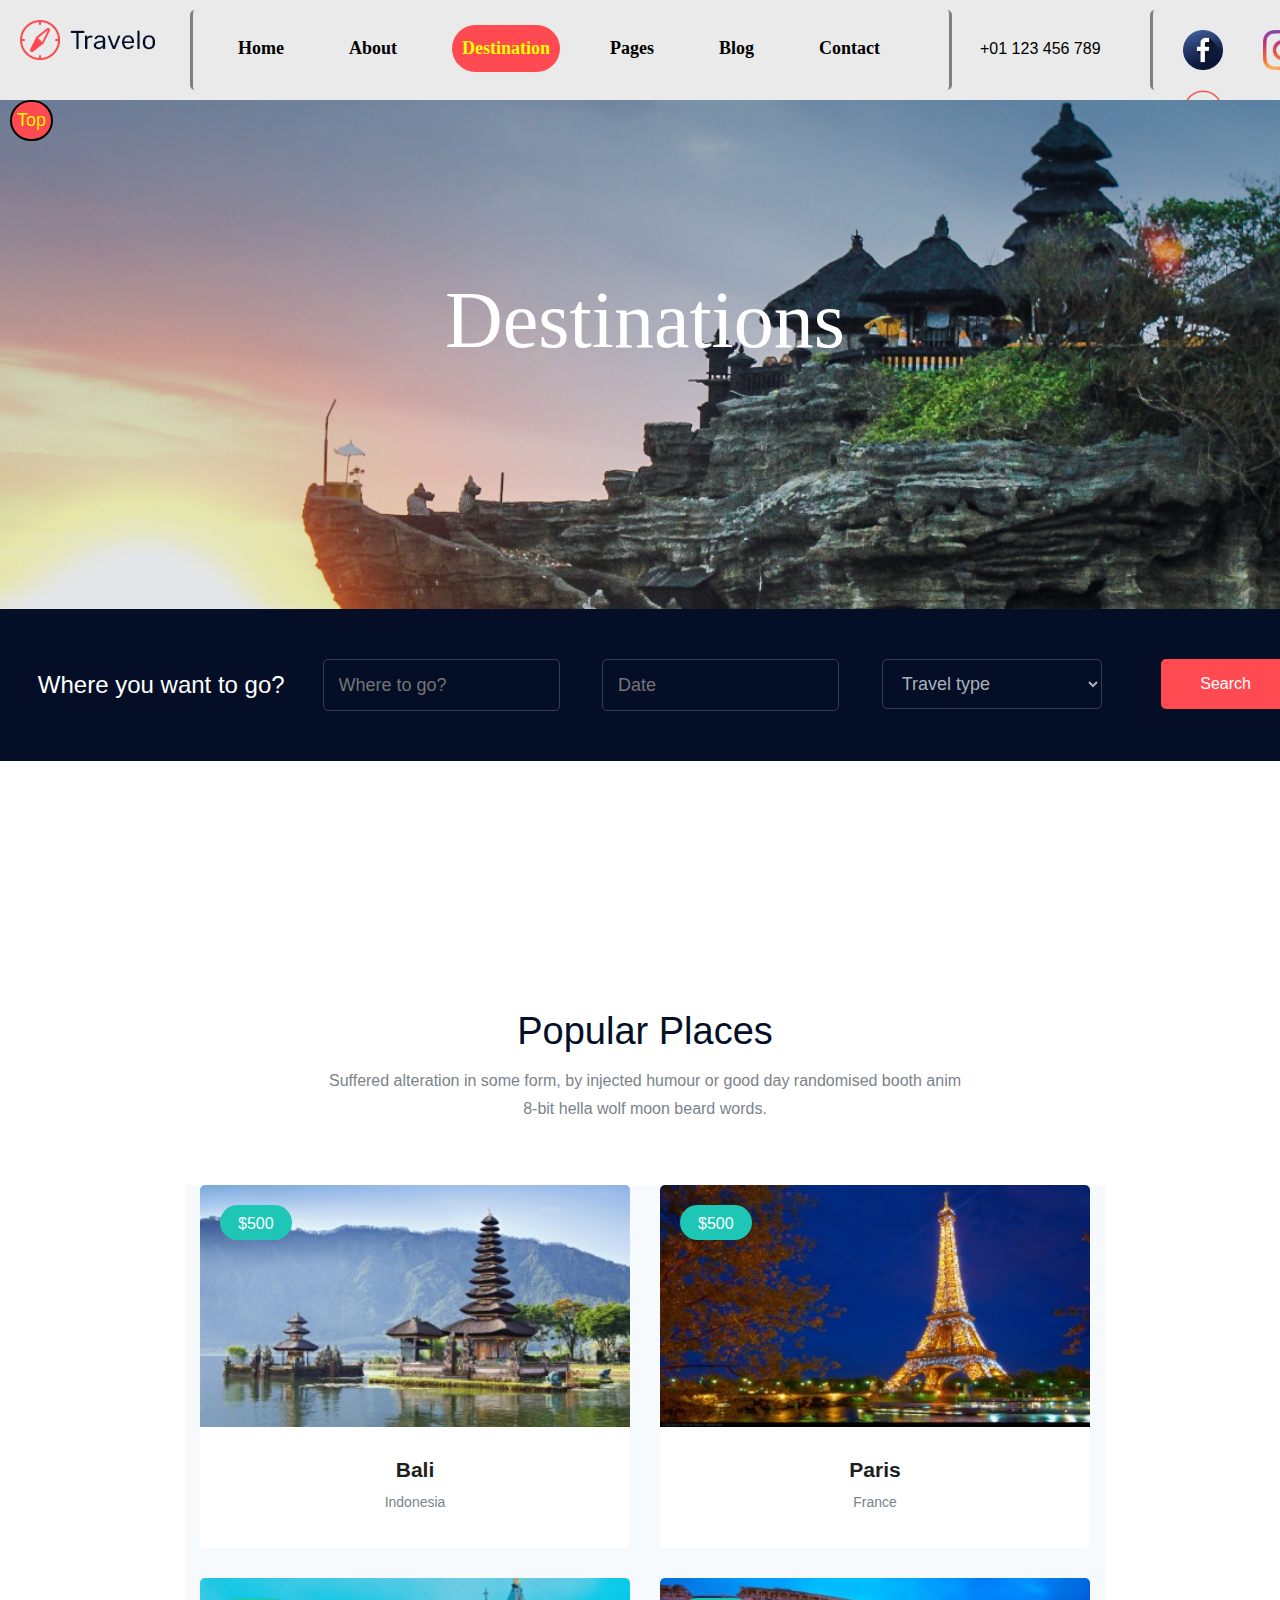
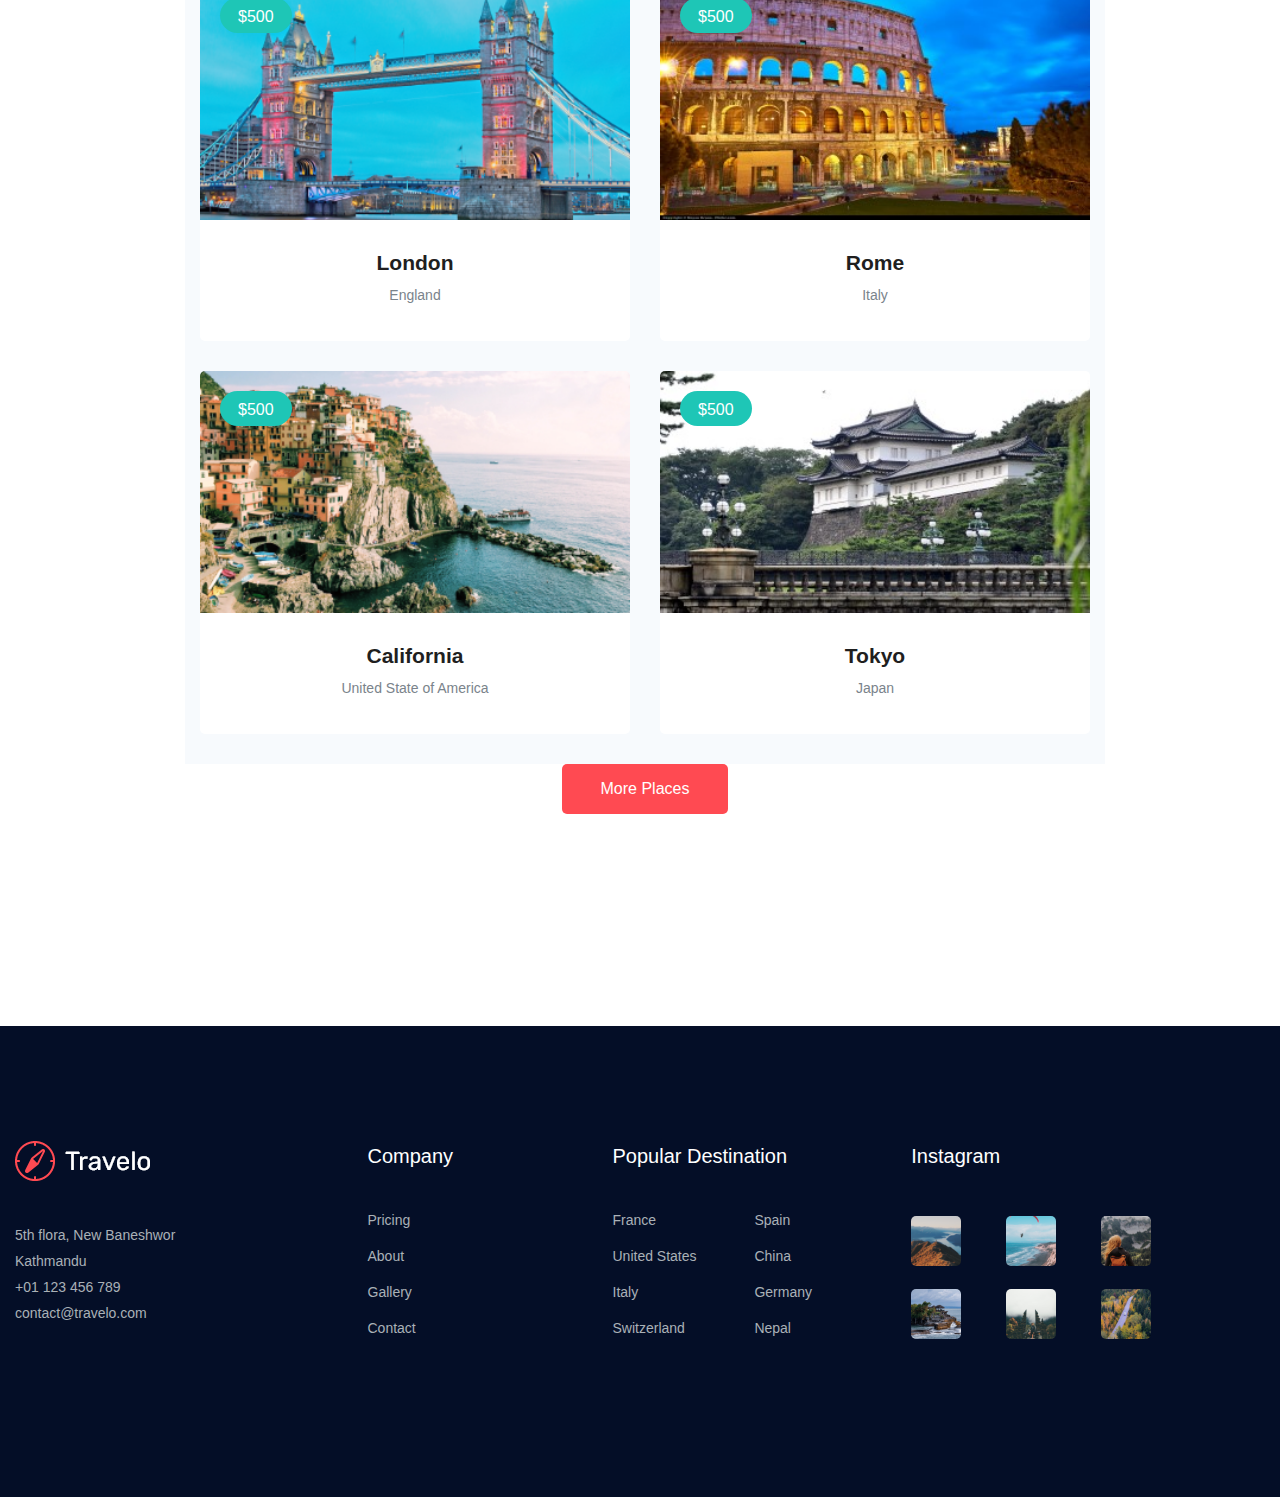
<file: BigProject/destination.html>
<!DOCTYPE html>
<html>
<head>
	<title>Destination</title>
	<link href="deststyle.css" rel="stylesheet" type="text/css">
	<script type="text/javascript" src="javascript.js"></script>
	<meta name="viewport" content="width=device-width, initial-scale=1.0">
</head>
<body>
<div class="header">
	<div class="logo">
                <a href="bigproject.html"><img src="img/logo.png" alt="logo"></a>
	</div>
				<div class="nav">
				 <ul class="list1">
                                            <li><a class="a" href="bigproject.html">Home</a></li>
                                            <li><a class="b" href="about.html">About</a></li>
                                            <li><a class="c active" href="destination.html">Destination</a></l/li>
                                            <li><a class="d" href="pages.html">Pages</a> </li>
											<li><a class="e" href="blog.html">Blog</i></a></li>
                                            <li><a class="f" href="contact.html">Contact</a></li>
                 </ul>
				</div>
										
									<div class="number">
                                        <p>+01 123 456 789</p>
                                    </div>
                                    
<div class="mysite">
<ul class="list2">
<li><a href="https://www.facebook.com/imak02" target="_blank"><img class="a" src="facebook.png" alt="Facebook"/></a></li>
<li><a href="https://www.instagram.com/imak02_" target="_blank"><img class="b" src="iinstagram.png" alt="Instagram"/></a><br/></li>
<li><a href="https://twitter.com/imak02_" target="_blank"><img class="c" src="twitterr.png" alt="Twitter"/></a></li>
<li><a href="mailto:asbinkhanal222@gmail.com"><img class="d" src="email.png" alt="Mail"/></a></li>
</ul>
</div>
</div>

<div class="floatbtn">
<a href="#">
	<span id="fun" style="top: 100px; left: 10px;" onmousedown="grabber(event);">Top</span>

</a>
	</div>
	<script type="text/javascript">
	var diffx,diffy,theelement;
	function grabber(event){
		theelement=event.currentTarget;
		var posx=parseInt(theelement.style.left);
		var posy=parseInt(theelement.style.top);

		diffx=event.clientX-posx;
		diffy=event.clientY-posy;

		document.addEventListener("mousemove",mover,true);
		document.addEventListener("mouseup",dropper,true);

		event.stopPropagation();
		event.preventDefault();
	
	}

	function mover(event){
		theelement.style.left=(event.clientX-diffx)+"px";
		theelement.style.top=(event.clientY-diffy)+"px";
		event.stopPropagation();
	}

	function dropper(event){
		document.removeEventListener("mousemove",mover,true);
		document.removeEventListener("mouseup",dropper,true);
		event.stopPropagation();
	}
</script>


<div class="bradcam_area">
        <div class="container">
                    <div class="text-center">
                        <h3>Destinations</h3>
                    </div>
                </div>
    </div>









<div class="where_togo_area">
        <div class="container">
            <div class="row">
                <div class="afterrow1">
                    <div class="form_area">
                        <h3>Where you want to go?</h3>
                    </div>
                </div>
                <div class="afterrow2">
                    <div class="search_wrap">
                        <form class="search_form" action="#">
                            <div class="input_field">
                                <input type="text" name="dest_place" placeholder="Where to go?">
                            </div>
                            <div class="input_field">
                                <input type="text" name="dest_date" id="datepicker" placeholder="Date">
                            </div>
                            <div class="input_field">
                                <select>
                                    <option value="0">Travel type</option>
                                    <option value="1">Solo</option>
                                    <option value="2">Group</option>
                                </select>
                            </div>
                            <div class="search_btn">
                                <input class="boxed-btn" type="submit" value="Search"/>
                            </div>
                        </form>
                    </div>
                </div>
            </div>
        </div>
    </div>







<div class="popular_places_area">
        <div class="container">
            <div class="row">
                <div class="uprow">
                    <div class="text-center">
                        <h3>Popular Places</h3>
                        <p>Suffered alteration in some form, by injected humour or good day randomised booth anim 8-bit hella wolf moon beard words.</p>
                    </div>
                </div>
            </div>
            <div class="row">
                <div class="downrow">
                    <div class="single_place">
                        <div class="thumb">
                            <img src="img/place/1.jpg" alt="">
                            <a href="#" class="price">$500</a>
                        </div>
                        <div class="place_info">
                            <a href="destination_details.html"><h3>Bali</h3></a>
                            <p>Indonesia</p>
                           
                        </div>
                    </div>
                </div>
                <div class="downrow">
                    <div class="single_place">
                        <div class="thumb">
                            <img src="img/place/2.jpg" alt="">
                            <a href="#" class="price">$500</a>
                        </div>
                        <div class="place_info">
                            <a href="destination_details.html"><h3>Paris</h3></a>
                            <p>France</p>
                           
                        </div>
                    </div>
                </div>
                <div class="downrow">
                    <div class="single_place">
                        <div class="thumb">
                            <img src="img/place/3.png" alt="">
                            <a href="#" class="price">$500</a>
                        </div>
                        <div class="place_info">
                            <a href="destination_details.html"><h3>London</h3></a>
                            <p>England</p>
                           
                        </div>
                    </div>
                </div>
                <div class="downrow">
                    <div class="single_place">
                        <div class="thumb">
                            <img src="img/place/4.jpg" alt="">
                            <a href="#" class="price">$500</a>
                        </div>
                        <div class="place_info">
                            <a href="destination_details.html"><h3>Rome</h3></a>
                            <p>Italy</p>
                           
                        </div>
                    </div>
                </div>
                <div class="downrow">
                    <div class="single_place">
                        <div class="thumb">
                            <img src="img/place/5.png" alt="">
                            <a href="#" class="price">$500</a>
                        </div>
                        <div class="place_info">
                            <a href="destination_details.html"><h3>California</h3></a>
                            <p>United State of America</p>
                           
                        </div>
                    </div>
                </div>
                <div class="downrow">
                    <div class="single_place">
                        <div class="thumb">
                            <img src="img/place/6.jpg" alt="">
                            <a href="#" class="price">$500</a>
                        </div>
                        <div class="place_info">
                            <a href="destination_details.html"><h3>Tokyo</h3></a>
                            <p>Japan</p>
                            
                        </div>
                    </div>
                </div>
            </div>
            <div class="row">
                <div class="lastrow">
                    <div class="text-center">
                        <a class="boxed-btn4" href="#">More Places</a>
                    </div>
                </div>
            </div>
        </div>
    </div>
























<div class="footer">
<div class="footer_top">
            <div class="container">
                <div class="roww">
                    <div class="deslogo ">
                        <div class="footer_widget">
                            <div class="footer_logo">
                                <a href="#">
                                    <img src="img/footer_logo.png" alt="">
                                </a>
                            </div>
                            <p>5th flora, New Baneshwor <br> Kathmandu <br>
                                <a href="#">+01 123 456 789</a> <br>
                                <a href="#">contact@travelo.com</a>
                            </p>
                       

                        </div>
                    </div>
                    <div class="company">
                        <div class="footer_widget">
                            <h3 class="footer_title">
                                Company
                            </h3>
                            <ul class="links">
                                <li><a href="#">Pricing</a></li>
                                <li><a href="about.html">About</a></li>
                                <li><a href="https://www.instagram.com/bestvacations/?hl=ne"> Gallery</a></li>
                                <li><a href="contact.html"> Contact</a></li>
                            </ul>
                        </div>
                    </div>
                    <div class="popdes">
                        <div class="footer_widget">
                            <h3 class="footer_title">
                                Popular destination
                            </h3>
                            <ul class="links">
                                <li><a href="#">France</a></li>
                                <li><a href="#">Spain</a></li>
                                <li><a href="#">United States</a></li>
                                <li><a href="#">China</a></li>
                                <li><a href="#">Italy</a></li>
                                <li><a href="#">Germany</a></li>
                                <li><a href="#">Switzerland</a></li>
                                <li><a href="#">Nepal</a></li>
                            </ul>
                        </div>
                    </div>
                    <div class="insta">
                        <div class="footer_widget">
                            <h3 class="footer_title">
                                Instagram
                            </h3>
                            <div class="instagram_feed">
                                <div class="single_insta">
                                    <a href="https://www.instagram.com/bestvacations/?hl=ne">
                                        <img src="img/instagram/1.png" alt="">
                                    </a>
                                </div>
                                <div class="single_insta">
                                    <a href="https://www.instagram.com/bestvacations/?hl=ne">
                                        <img src="img/instagram/2.png" alt="">
                                    </a>
                                </div>
                                <div class="single_insta">
                                    <a href="https://www.instagram.com/bestvacations/?hl=ne">
                                        <img src="img/instagram/3.png" alt="">
                                    </a>
                                </div>
                                <div class="single_insta">
                                    <a href="https://www.instagram.com/bestvacations/?hl=ne">
                                        <img src="img/instagram/4.png" alt="">
                                    </a>
                                </div>
                                <div class="single_insta">
                                    <a href="https://www.instagram.com/bestvacations/?hl=ne">
                                        <img src="img/instagram/5.png" alt="">
                                    </a>
                                </div>
                                <div class="single_insta">
                                    <a href="https://www.instagram.com/bestvacations/?hl=ne">
                                        <img src="img/instagram/6.png" alt="">
                                    </a>
                                </div>
                            </div>
                        </div>
                    </div>
                </div>
            </div>
        </div>
</div>










		
		</body>
		</html>
</file>
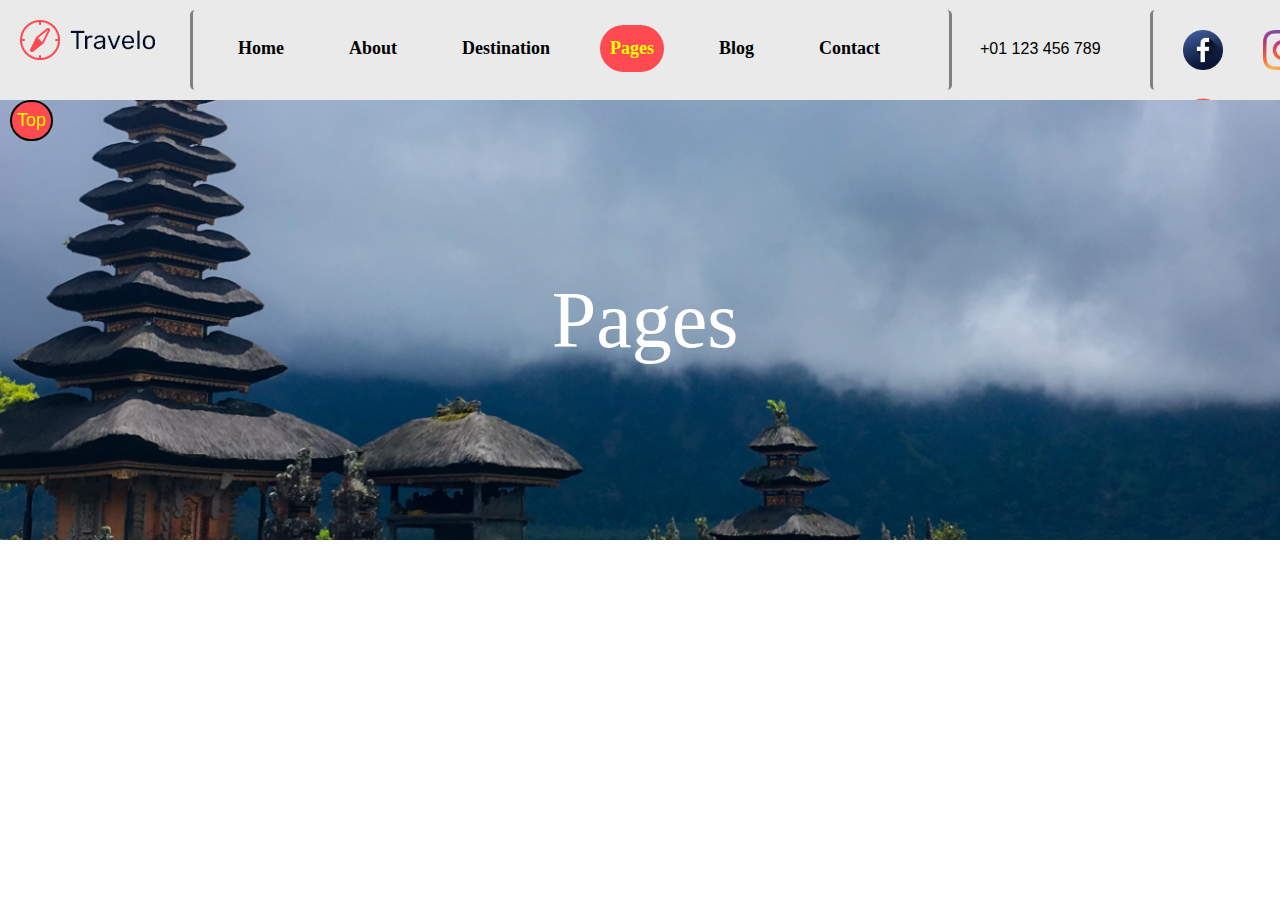
<file: BigProject/pages.html>
<!DOCTYPE html>
<html>
<head>
	<title>About</title>
	<link href="constyle.css" rel="stylesheet" type="text/css">
	<script type="text/javascript" src="javascript.js"></script>
	<meta name="viewport" content="width=device-width, initial-scale=1.0">
	
	
</head>
<body>
<div class="header">
	<div class="logo">
                <a href="bigproject.html"><img src="img/logo.png" alt="logo"></a>
	</div>
				<div class="nav">
				 <ul class="list1">
                                            <li><a class="a" href="bigproject.html">Home</a></li>
                                            <li><a class="b" href="about.html">About</a></li>
                                            <li><a class="c" href="destination.html">Destination</a></l/li>
                                            <li><a class="d active" href="pages.html">Pages</a> </li>
											<li><a class="e" href="blog.html">Blog</i></a></li>
                                            <li><a class="f" href="contact.html">Contact</a></li>
                 </ul>
				</div>
										
									<div class="number">
                                        <p> +01 123 456 789</p>
                                    </div>
                                    
<div class="mysite">
<ul class="list2">
<li><a href="https://www.facebook.com/imak02" target="_blank"><img class="a" src="facebook.png" alt="Facebook"/></a></li>
<li><a href="https://www.instagram.com/imak02_" target="_blank"><img class="b" src="iinstagram.png" alt="Instagram"/></a><br/></li>
<li><a href="https://twitter.com/imak02_" target="_blank"><img class="c" src="twitterr.png" alt="Twitter"/></a></li>
<li><a href="mailto:asbinkhanal222@gmail.com"><img class="d" src="email.png" alt="Mail"/></a></li>
</ul>
</div>
</div>

<div class="floatbtn">
<a href="#">
	<span id="fun" style="top: 100px; left: 10px;" onmousedown="grabber(event);">Top</span>

</a>
	</div>
	<script type="text/javascript">
	var diffx,diffy,theelement;
	function grabber(event){
		theelement=event.currentTarget;
		var posx=parseInt(theelement.style.left);
		var posy=parseInt(theelement.style.top);

		diffx=event.clientX-posx;
		diffy=event.clientY-posy;

		document.addEventListener("mousemove",mover,true);
		document.addEventListener("mouseup",dropper,true);

		event.stopPropagation();
		event.preventDefault();
	
	}

	function mover(event){
		theelement.style.left=(event.clientX-diffx)+"px";
		theelement.style.top=(event.clientY-diffy)+"px";
		event.stopPropagation();
	}

	function dropper(event){
		document.removeEventListener("mousemove",mover,true);
		document.removeEventListener("mouseup",dropper,true);
		event.stopPropagation();
	}
</script>
    <div class="bradcam_area">
        <div class="container">
                    <div class="text-center">
                        <h3>Pages</h3>
                    </div>
                </div>
    </div>
</file>
<file: BigProject/abtstyle.css>
*{
	margin: 0;
	padding: 0;
}

body {
    margin: 0;
    font-family: -apple-system, BlinkMacSystemFont, "Segoe UI", Roboto, "Helvetica Neue", Arial, sans-serif, "Apple Color Emoji", "Segoe UI Emoji", "Segoe UI Symbol";
    font-size: 18px;
    line-height: 1.5;
    color: #212529;
    text-align: left;
    background-color: #fff
}
div{
	display:block;
}
/*Header Section*/
.logo{
	position:relative;
	top:10px;
	left:10px;
	height:60px;
	width:150px;
	padding:10px;
}

.header{
	background-color:#EAEAEA;
	height:100px;
}

.list1{
	border-right:3px solid grey;
	border-radius: 5px;
	border-left:3px solid grey;
	padding:10px 0 10px 30px;
	top:-70px;
	left:190px;
	position: relative;
	width:726px;
	height:60px;
	
}
.list1 li{
	display: inline-block;
	list-style-type: none;
	margin-right:30px;
	vertical-align:center;
	height:60px;
}

.nav a{
	
	text-decoration:none;
	text-transform: capitalize;
	font-size: 18px;
	font-family: serif;
	font-weight: bolder; 
	margin:5px;
	float:left;
	border:0 solid #0000BB;
	border-radius:55px;
	padding:10px;
	display: inline-block;
    color: black;
	position: relative;
	text-align: center;
	transition: 0.5s;
}

a.active, .nav a:hover{
	background: #FF4A52;
    color: yellow;
	width: auto;
}
.a{
	width: auto;
}
.b{
	width: auto;
}
.c{
	width: auto;
}
.d{
	width: auto;
}
.e{
	width: auto;
}
.f{
	width: auto;
}

.number{
	position:relative;
	top:-150px;
	left:980px;
	width:130px;
	height:55px;
	padding:25px 0 0 0;
	vertical-align:center;	
}
.number p{
	top:-160px;
	color:black;
	
}

.list2{
	padding:10px 0 10px 30px;
	top:-230px;
	left:1150px;
	position: relative;
	width:315px;
	height:60px;
	border-right:3px solid grey;
	border-radius: 5px;
	border-left:3px solid grey;
}
.list2 li{
	display: inline-block;
	position: relative;
	list-style-type: none;
	margin-right:35px;
	padding:10px 0 10px 0;
	
}

.mysite .a{
	height:40px;
	width:40px;
}
.mysite .b{
	height:40px;
	width:40px;
}
.mysite .c{
	height:40px;
	width:40px;
}
.mysite .d{
	height:40px;
	width:40px;
}

.mysite .a:hover {	
transform:translateY(-5px);
}
.mysite .b:hover {	
transform:translateY(-5px);
}
.mysite .c:hover {	
transform:translateY(-5px);
}
.mysite .d:hover {	
transform:translateY(-5px);
}

p {
	font-size: 16px;
	font-weight: 400;
	line-height: 28px;
	color: #7A838B;
	margin-bottom: 0px;
	font-family: "Rubik", sans-serif;
}
#fun{
	position: fixed; 
	border: 2px solid black; 
	border-radius: 30px; 
	background: #FF4A52;
    color: yellow;
	z-index: 10;
	padding: 5px;
}

.container{
	width: 100%;
    padding-right: 15px;
    padding-left: 15px;
    margin-right: auto;
    margin-left: auto;
	max-width:1260px;
	position:relative;
}

.row {
    display: flex;
    flex-wrap: wrap;
    margin-right: -15px;
    margin-left: -15px;
}

.rowafter{
	position: relative;
    width: 100%;
    min-height: 1px;
    padding-right: 15px;
    padding-left: 15px;
}

.bradcam_area {
    background-size: cover;
    background-position: center;
    padding: 175px 0;
    background-repeat: no-repeat;
    position: relative;
    z-index: 0;
    background-image: url(img/banner/bradcam3.png);
}

.text-center h3{
	font-size: 80px;
    color: #fff;
    font-weight: 500;
    margin-bottom: 0;
    line-height: 90px;
    text-transform: capitalize;
    font-family: "Nothing You Could Do", cursive;
}

.about_story {
    padding-top: 145px;
    padding-bottom: 115px;
}

.about_story .story_heading h3 {
    font-size: 38px;
    font-weight: 400;
    color: #040E27;
    margin-bottom: 60px;
}

.about_story .story_info {
    margin-bottom: 52px;
	margin-left: 8.333333%;
    flex: 0 0 91.666667%;
    max-width: 91.666667%;
}

.para{
	flex: 0 0 75%;
    max-width: 75%;
}

.about_story .story_info p {
    margin-bottom: 18px;
	 font-size: 16px;
    font-weight: 400;
    line-height: 28px;
    color: #7A838B;
    font-family: "Rubik", sans-serif;
}

.about_story .story_thumb {
    margin-bottom: 60px;
}
.thumb{
		padding-left:100px;
	    padding-right:0px;
}
.about_story .story_thumb .thumb img {
    width: 100%;
}
img {
    vertical-align: middle;
    border-style: none;
}
.counter_wrap {
	padding-top:150px;
    margin-bottom: 30px;
	width:100%;
}

.counter_wrap .text-center {
    text-align: center;

}
.counter_wrap .text-center h3 {
    color: #FF4A52;
    font-weight: 400;
    font-size: 60px;
    margin-bottom: 17px;
	
}
.counter_wrap .text-center p {
    color: #7A838B;
    font-size: 16px;
    font-weight: 400;
    margin-bottom: 0;
    line-height: 28px;
	font-family: "Rubik", sans-serif;
}
.equal{
	flex: 0 0 33%;
    max-width: 33.33333%;
}









.video_area {
    background-repeat: no-repeat;
    background-position: center;
	background-image: url(img/banner/video.png);
    background-size: cover;
    padding: 190px 0;
}

.vdeobg{
	flex: 0 0 100%;
    max-width: 100%;
}

.video_area h3 {
    font-family: "Nothing You Could Do", cursive;
    font-weight: 400;
    font-size: 80px;
    line-height: 90px;
    color: #fff;
    margin-bottom: 55px;
	
}
.text-center{
	text-align:center;
}


.video_area .video_icon a {
    width: 84px;
    height: 84px;
    text-align: center;
    line-height: 84px;
	font-size:22px;
    border-radius: 50%;
    background: #1EC6B6;
    display: inline-block;
    color: #fff;
   
}

.video_area .video_icon :hover {
	background-color: #FF4A52;
}

.video_play_button {
    position: relative;
}

.travel_variation_area {
    padding-top: 150px;
    padding-bottom: 114px;
}

.text-center {
    text-align: center;
	margin-bottom: 30px;
}

.desborder{
	flex: 0 0 33.333333%;
    max-width: 33.333333%;
	
}

.travel_variation_area .container .row .text-center h3 {
    font-size: 22px;
    font-weight: 400;
    color: #040E27;
	text-align: center;
    margin-top: 35px;
	margin-bottom:10px;
	font-family:"Nothing You Could Do", cursive;
	line-height:1.3em;
	
}

.travel_variation_area .container .row .text-center p{
	font-size: 16px;
	font-weight: 400;
	color: #6E6E6E;
}







































.footer{
    background-repeat: no-repeat;
    background-position: center;
    background-repeat: no-repeat;
    background-size: cover;
    background: #040E27;
    position: relative;
    z-index: 0;
	margin-bottom:0;
}
.roww{
	display:flex;
	flex-wrap:wrap;
	margin-left:-15px;
	margin-right:-15px;
}
.roww .deslogo{
	flex: 0 0 25%;
    max-width: 33.333333%;	
	position: relative;
    width: 100%;
    min-height: 1px;
    padding-right: 15px;
    padding-left: 15px;
}

.roww .company{
	flex: 0 0 16.666667%;
    max-width: 16.666667%;
	position: relative;
    width: 40%;
    min-height: 1px;
    padding-right: 15px;
    padding-left: 15px;
	
}
.company li{
	display:list-item;
}

.roww .popdes{
	flex: 0 0 22%;
    max-width: 25%;
	position: relative;
    width: 100%;
    min-height: 1px;
    padding-right: 15px;
    padding-left: 15px;
}
.popdes li{
	display:list-item;
	list-style-position:outside;
	line-height:36px;
	width:50%;
	float:left;
	
}
	


.roww .insta{
	flex: 0 0 25%;
    max-width: 25%;
	position: relative;
    width: 100%;
    min-height: 1px;
   
}

 


.footer .footer_top {
    padding-top: 115px;
    padding-bottom: 129px;
}
.footer .footer_top .footer_widget .footer_logo {
    font-size: 22px;
    font-weight: 400;
    color: #fff;
    text-transform: capitalize;
    margin-bottom: 40px;
}
.footer .footer_top .footer_widget .footer_logo img {
	color: #1F1F1F;
	outline: medium none;
}

.footer .footer_top .footer_widget .footer_title {
    font-size: 20px;
    font-weight: 400;
    color: #fff;
    text-transform: capitalize;
    margin-bottom: 45px;
    font-family: "Rubik", sans-serif;
}

a{
    text-decoration: none;
    background-color: transparent;
	color: #AAB1B7;
    outline: medium none;
}

.footer .footer_top .footer_widget p {
    font-size: 14px;
    font-weight: 400;
    line-height: 26px;
    color: #AAB1B7;
	margin-bottom: 0;
    font-family: "Rubik", sans-serif;
	margin-top: 0;
}

.footer .footer_top .footer_widget p a {
  color: #AAB1B7;
}

.footer .footer_top .footer_widget p a:hover {
  color: #FF4A52;
}


.footer .footer_top .footer_widget .links {
    position: relative;
    top: -14px;
	display:inline-block;
}

.footer .footer_top .footer_widget ul li {
    color: #ACACAC;
    font-size: 14px;
    line-height: 36px;
}

.footer .footer_top .footer_widget ul {
    display: block;
    list-style-type: none;
    margin:0;
	padding:0;
}


.footer .footer_top .footer_widget ul li a {
    color: #AAB1B7;
    font-weight: 400;
    font-family: "Rubik", sans-serif;
}

.footer .footer_top .footer_widget ul li a:hover {
    color: #FF4A52;
}



.footer .footer_top .footer_widget .instagram_feed {
    margin: -7.5px -7.5px 0 -7.5px;
	
}

.footer .footer_top .footer_widget .instagram_feed .single_insta {
	display:inline-block;
    padding: 7.5px;
    overflow: hidden;
	
	
}
.footer .footer_top .footer_widget .instagram_feed .single_insta img {
    width: 200%;
    border-radius: 5px;
	vertical-align:middle;
	border-style:none;
}
.footer .footer_top .footer_widget .instagram_feed .single_insta a{
	width: 33.33%;
    float: left;
	padding:0;
	margin:0;
}
</file>
<file: BigProject/bigstyle.css>
*{
	margin: 0;
	padding: 0;
}



body {
    margin: 0;
    font-family: -apple-system, BlinkMacSystemFont, "Segoe UI", Roboto, "Helvetica Neue", Arial, sans-serif, "Apple Color Emoji", "Segoe UI Emoji", "Segoe UI Symbol";
    font-size: 18px;
    line-height: 1.5;
    color: #212529;
    text-align: left;
    background-color: #fff
}
div{
	display:block;
}
/*Header Section*/
.logo{
	position:relative;
	top:10px;
	left:10px;
	height:60px;
	width:150px;
	padding:10px;
}

.header{
	background-color:#EAEAEA;
	height:100px;
}

.list1{
	border-right:3px solid grey;
	border-radius: 5px;
	border-left:3px solid grey;
	padding:10px 0 10px 30px;
	top:-70px;
	left:190px;
	position: relative;
	width:726px;
	height:60px;
	
}
.list1 li{
	display: inline-block;
	list-style-type: none;
	margin-right:30px;
	vertical-align:center;
	height:60px;
}
.header .submenu{
    position: absolute;
    left: 0;
    top: 160%;
    background: #fff;
    width: 200px;
    z-index: 2;
    box-shadow: 0 0 10px rgba(0, 0, 0, 0.02);
    opacity: 0;
    visibility: hidden;
    text-align: left;
}

.nav a{
	
	text-decoration:none;
	text-transform: capitalize;
	font-size: 18px;
	font-family: serif;
	font-weight: bolder; 
	margin:5px;
	float:left;
	border:0 solid #0000BB;
	border-radius:55px;
	padding:10px;
	display: inline-block;
    color: black;
	position: relative;
	text-align: center;
	transition: 0.5s;
}

 a.active, .nav a:hover{
	background: #FF4A52;
    color: yellow;
	width: auto;
}

	
.a{
	width: auto;
}
.b{
	width: auto;
}
.c{
	width: auto;
}
.d{
	width: auto;
}
.e{
	width: auto;
}
.f{
	width: auto;
}

.number{
	position:relative;
	top:-150px;
	left:980px;
	width:130px;
	height:55px;
	padding:25px 0 0 0;
	vertical-align:center;	
}
.number p{
	top:-160px;
	color:black;
	
}

.list2{
	padding:10px 0 10px 30px;
	top:-230px;
	left:1150px;
	position: relative;
	width:315px;
	height:60px;
	border-right:3px solid grey;
	border-radius: 5px;
	border-left:3px solid grey;
}
.list2 li{
	display: inline-block;
	position: relative;
	list-style-type: none;
	margin-right:35px;
	padding:10px 0 10px 0;
	
}

.mysite .a{
	height:40px;
	width:40px;
}
.mysite .b{
	height:40px;
	width:40px;
}
.mysite .c{
	height:40px;
	width:40px;
}
.mysite .d{
	height:40px;
	width:40px;
}

.mysite .a:hover {	
transform:translateY(-5px);
}
.mysite .b:hover {	
transform:translateY(-5px);
}
.mysite .c:hover {	
transform:translateY(-5px);
}
.mysite .d:hover {	
transform:translateY(-5px);
}



p {
	font-size: 16px;
	font-weight: 400;
	line-height: 28px;
	color: #7A838B;
	margin-bottom: 0px;
	font-family: "Rubik", sans-serif;
}


#fun{
	position: fixed; 
	border: 2px solid black; 
	border-radius: 30px; 
	background: #FF4A52;
    color: yellow;
	z-index: 10;
	padding: 5px;
}
	





/*Image scrolling Section*/

.background{
	max-height:650px;
	width:auto;
}

.bgimg1{
	background-image: url(img/slider/banner1.png);
	height:650px;
	width:auto;
	background-size: cover;
    background-repeat: no-repeat;
    background-position: center;
	visibility:visible;
}
.bgimg1 h3{
	font-family: "Nothing You Could Do", cursive;
    font-size: 150px;
    text-transform: capitalize;
    font-weight: 400;
	line-height: 1;
	text-align: center;
	top:150px;
	left:420px;
	width:700px;
	position: relative;
    color: #fff;
    margin-bottom: 0;
	visibility:visible;
}
.bgimg2{
	background-image: url(img/slider/banner2.png);
	height:650px;
	width:auto;
	background-size: cover;
    background-repeat: no-repeat;
    background-position: center;
	visibility:hidden;
	position:relative;
	top:-650px;
}
.bgimg2 h3{
	font-family: "Nothing You Could Do", cursive;
    font-size: 150px;
    text-transform: capitalize;
    font-weight: 400;
	line-height: 1;
	text-align: center;
	top:150px;
	left:410px;
	width:700px;
	position: relative;
    color: #fff;
    margin-bottom: 0;
	visibility:hidden;
}
.bgimg3{
	background-image: url(img/slider/banner3.png);
	height:650px;
	width:auto;
	background-size: cover;
    background-repeat: no-repeat;
    background-position: center;
	visibility:hidden;
	position:relative;
	top:-1300px;
}
.bgimg3 h3{
	font-family: "Nothing You Could Do", cursive;
    font-size: 150px;
    text-transform: capitalize;
    font-weight: 400;
	line-height: 1;
	text-align: center;
	top:150px;
	left:380px;
	width:700px;
	position: relative;
    color: #fff;
    margin-bottom: 0;
	visibility:hidden;
}


.boxbtn {
    background: #1EC6B6;
    color: #fff;
    display: inline-block;
    padding: 18px 41px;
    font-family: "Rubik", sans-serif;
    font-size: 16px;
    font-weight: 500;
    border: 0;
    border-radius: 5px;
    text-align: center;
	text-decoration: none;
	position:relative;
	left:650px;
	top:200px;
	transition:0.5s;
}
.boxbtn:hover {
    background: #FF4A52;
    color: #fff;
}

.imgcgl{
	height: 120px;
    width: 50px;
    color: #fff;
    background-color: transparent;
    font-size: 20px;
    line-height: 120px;
    background: rgba(255, 255, 255, 0.2);
	position:relative;
	top:120px;
}
.imgcgl:hover{
	background: white;
    color: black;
}
.imgcgr{
	height: 120px;
    width: 50px;
    color: #fff;
    background-color: transparent;
    font-size: 20px;
    line-height: 120px;
    background: rgba(255, 255, 255, 0.2);
	float:right;
}
.imgcgr:hover{
	background: white;
    color: black;
}









.where_togo_area {
    background: #040E27;
    padding: 50px 0;
	margin: 0 0 100px 0;
}

.afterrow1{

    flex: 0 0 25%;
    max-width: 25%;
	position: relative;
    
}
.where_togo_area .form_area h3 {
    font-size: 24px;
    color: #fff;
    font-weight: 400;
    margin-bottom: 0;
	line-height: 1.2em;
}

.afterrow2{

    flex: 0 0 75%;
    max-width: 75%;
	position: relative;
    
}

.where_togo_area .search_wrap .search_form {
  
    display: flex;
  
    justify-content: space-between;
   
}
.where_togo_area .search_wrap .input_field {
    width: 220px;
}

.where_togo_area .search_wrap .input_field input, select {
    width: 100%;
    height: 50px;
    background: transparent;
    border: 1px solid #363E52;
    padding-left: 15px;
    border-radius: 5px;
	color: #AAB1B7;
    
}

button, input {
    overflow: visible;
}

button, input, option, select, textarea {
    margin: 0;
    font-family: inherit;
    font-size: inherit;
    line-height: inherit;
}

option {
    font-weight: normal;
    display: block;
    white-space: pre;
    min-height: 1.2em;
    padding: 0px 2px 1px;
	color: black;
	
}
.boxed-btn {
    background: #FF4A52;
    color: #fff;
    display: inline-block;
    padding: 13px 39px;
    font-family: "Rubik", sans-serif;
    font-size: 16px;
    font-weight: 500;
    border: 0;
    border-radius: 5px;
    text-align: center;
    text-transform: capitalize;
    transition: 0.3s;
    cursor: pointer;
}




/*Destination Section*/

.destn{
	padding-top: 140px;
    padding-bottom: 120px;
}
.destn h3 {
    line-height: 42px;
    font-size: 36px;
    font-weight: 400;
    color: #040E27;
	text-align:center;
    position: relative;
    z-index: 0;
    padding-bottom: 7px;
}

.destn p{
	text-align:center;
    font-size: 16px;
    color: #7A838B;
    line-height: 28px;
    margin-bottom: 0;
    font-weight: 400;
	font-family:"Rubik", sans-serif;
	padding-bottom: 20px;
}
.container{
	width: 100%;
    padding-right: 15px;
    padding-left: 15px;
    margin-right: auto;
    margin-left: auto;
	max-width:1260px;
	position:relative;
}
.row{
	text-align:center;
	display:flex;
	flex-wrap:wrap;
	margin-left:-15px;
	margin-right:-15px;
	width:1300px;
	text-align:center;
	justify-content: center;
}
.desborder{
	flex: 0 0 33.333333%;
    max-width: 33.333333%;
}
.single_destination{
    position: relative;
    border-radius: 5px;
    overflow: hidden;
    transition: 0.3s;
	margin:20px;
	max-width:100%;
	
	
}
.single_destination:hover{
	transform:translateY(-10px);
}
.single_destination:hover  .content p{          
	color: #FF4A52;
	transition: 0.3s;
}
.single_destination:hover  .content a{
	background: #FF4A52;
	color: #fff;
}


.thumb img{
	
	position:relative;
	vertical-align: middle;
    border-style: none;
	border-radius:5px;
	width:100%;
	
}

.content p{
	margin-bottom: 0;
    font-size: 22px;
    color: blue;
    font-weight: 400;
    font-family: "Rubik", sans-serif;
    transition: 0.3s;
}

.content a{
	border:0 solid blue;
	border-radius:30px;
	text-decoration:none;
	background-color: #1EC6B6;
	color:white;
	font-size: 12px;
	font-weight: bold;
	padding:10px 10px;
}


.desh{
	margin-bottom: 0;
    font-size: 22px;
    color: #212529;
    font-weight: 400;
    font-family: "Rubik", sans-serif;
    transition: 0.3s;
	
}
.content {
    position: absolute;
    left: 30px;
    bottom: 30px;
    z-index: 7;
	margin: -15px;
  
}










.popular_places_area {
    padding-top: 142px;
    padding-bottom: 150px;
   
}

.uprow{

    flex: 0 0 50%;
    max-width: 50%;
	    position: relative;
    width: 100%;
    min-height: 1px;
    padding-right: 15px;
    padding-left: 15px;
}
	  
}


.text-center {
	position:relative;
    text-align: center;
	 margin-bottom: 62px;
}

.downrow{
    flex: 0 0 33.333333%;
    max-width: 33.333333%;
	    position: relative;
    width: 100%;
    min-height: 1px;
    padding-right: 15px;
    padding-left: 15px;
	 background: #F7FAFD;

}
.text-center h3 {
	text-align:center;
    font-size: 38px;
    font-weight: 400;
    color: #040E27;
    position: relative;
    z-index: 0;
    padding-bottom: 7px;
}
.text-center p {
    font-size: 16px;
    color: #7A838B;
    line-height: 28px;
    margin-bottom: 0;
    font-weight: 400;
	font-family: "Rubik", sans-serif;
}

.popular_places_area .single_place {
    background: #fff;
    border-radius: 5px;
    overflow: hidden;
    transition: 0.3s;
    margin-bottom: 30px;
}

.popular_places_area .single_place .thumb {
    position: relative;
    overflow: hidden;
}
.popular_places_area .single_place .thumb img {
    width: 100%;
}

img {
    vertical-align: middle;
    border-style: none;
}

.popular_places_area .single_place .thumb .price {
    position: absolute;
    background: #1EC6B6;
    padding: 7px 18px 4px 18px;
    display: inline-block;
    top: 20px;
    left: 20px;
    border-radius: 18px;
    color: #fff;
    font-size: 16px;
    transition: 0.3s;
}

.popular_places_area .single_place .place_info {
    padding: 27px 20px 25px 20px;
}
.popular_places_area .single_place .place_info a, button {
    color: #1F1F1F;
    outline: medium none;
}
.popular_places_area .single_place .place_info p {
    font-size: 14px;
    font-weight: 400;
    color: #7A838B;
    margin-top: 2px;
    margin-bottom: 7px;
	line-height: 28px;
    font-family: "Rubik", sans-serif;
}


.lastrow{
	    flex: 0 0 100%;
    max-width: 100%;
	position: relative;
    width: 100%;
    min-height: 1px;
    padding-right: 15px;
    padding-left: 15px;

}

.boxed-btn4 {
    background: #FF4A52;
    color: #fff;
    display: inline-block;
    padding: 13px 39px;
    font-family: "Rubik", sans-serif;
    font-size: 16px;
    font-weight: 500;
    border: 0;
    border-radius: 5px;
    text-align: center;
    text-transform: capitalize;
    transition: 0.3s;
    cursor: pointer;
}








.video_area {
    background-repeat: no-repeat;
    background-position: center;
	background-image: url(img/banner/video.png);
    background-size: cover;
    padding: 190px 0;
}

.vdeobg{
	flex: 0 0 100%;
    max-width: 100%;
}

.video_area h3 {
    font-family: "Nothing You Could Do", cursive;
    font-weight: 400;
    font-size: 80px;
    line-height: 90px;
    color: #fff;
    margin-bottom: 55px;
	
}
.text-center{
	text-align:center;
}


.video_area .video_icon a {
    width: 84px;
    height: 84px;
    text-align: center;
    line-height: 84px;
	font-size:22px;
    border-radius: 50%;
    background: #1EC6B6;
    display: inline-block;
    color: #fff;
   
}

.video_area .video_icon :hover {
	background-color: #FF4A52;
}

.video_play_button {
    position: relative;
}


















.travel_variation_area {
    padding-top: 150px;
    padding-bottom: 114px;
}

.text-center {
    text-align: center;
	margin-bottom: 30px;
}
.travel_variation_area .container .row .text-center h3 {
    font-size: 22px;
    font-weight: 400;
    color: #040E27;
	text-align: center;
    margin-bottom: 10px;
    margin-top: 41px;
	font-family:"Nothing You Could Do", cursive;
	line-height:1.3em;
}

.travel_variation_area .container .row .text-center p{
	font-size: 16px;
	font-weight: 400;
	color: #6E6E6E;
}









.footer{
    background-repeat: no-repeat;
    background-position: center;
    background-repeat: no-repeat;
    background-size: cover;
    background: #040E27;
    position: relative;
    z-index: 0;
}
.roww{
	display:flex;
	flex-wrap:wrap;
	margin-left:-15px;
	margin-right:-15px;
}
.roww .deslogo{
	flex: 0 0 25%;
    max-width: 33.333333%;	
	position: relative;
    width: 100%;
    min-height: 1px;
    padding-right: 15px;
    padding-left: 15px;
}

.roww .company{
	flex: 0 0 16.666667%;
    max-width: 16.666667%;
	position: relative;
    width: 40%;
    min-height: 1px;
    padding-right: 15px;
    padding-left: 15px;
	
}
.company li{
	display:list-item;
}

.roww .popdes{
	flex: 0 0 22%;
    max-width: 25%;
	position: relative;
    width: 100%;
    min-height: 1px;
    padding-right: 15px;
    padding-left: 15px;
}
.popdes li{
	display:list-item;
	list-style-position:outside;
	line-height:36px;
	width:50%;
	float:left;
	
}
	


.roww .insta{
	flex: 0 0 25%;
    max-width: 25%;
	position: relative;
    width: 100%;
    min-height: 1px;
   
}

 


.footer .footer_top {
    padding-top: 115px;
    padding-bottom: 129px;
}
.footer .footer_top .footer_widget .footer_logo {
    font-size: 22px;
    font-weight: 400;
    color: #fff;
    text-transform: capitalize;
    margin-bottom: 40px;
}
.footer .footer_top .footer_widget .footer_logo img {
	color: #1F1F1F;
	outline: medium none;
}

.footer .footer_top .footer_widget .footer_title {
    font-size: 20px;
    font-weight: 400;
    color: #fff;
    text-transform: capitalize;
    margin-bottom: 45px;
    font-family: "Rubik", sans-serif;
}

a{
    text-decoration: none;
    background-color: transparent;
	color: #AAB1B7;
    outline: medium none;
}

.footer .footer_top .footer_widget p {
    font-size: 14px;
    font-weight: 400;
    line-height: 26px;
    color: #AAB1B7;
	margin-bottom: 0;
    font-family: "Rubik", sans-serif;
	margin-top: 0;
}

.footer .footer_top .footer_widget p a {
  color: #AAB1B7;
}

.footer .footer_top .footer_widget p a:hover {
  color: #FF4A52;
}


.footer .footer_top .footer_widget .links {
    position: relative;
    top: -14px;
	display:inline-block;
}

.footer .footer_top .footer_widget ul li {
    color: #ACACAC;
    font-size: 14px;
    line-height: 36px;
}

.footer .footer_top .footer_widget ul {
    display: block;
    list-style-type: none;
    margin:0;
	padding:0;
}


.footer .footer_top .footer_widget ul li a {
    color: #AAB1B7;
    font-weight: 400;
    font-family: "Rubik", sans-serif;
}

.footer .footer_top .footer_widget ul li a:hover {
    color: #FF4A52;
}



.footer .footer_top .footer_widget .instagram_feed {
    margin: -7.5px -7.5px 0 -7.5px;
	
}

.footer .footer_top .footer_widget .instagram_feed .single_insta {
	display:inline-block;
    padding: 7.5px;
    overflow: hidden;
	
	
}
.footer .footer_top .footer_widget .instagram_feed .single_insta img {
    width: 200%;
    border-radius: 5px;
	vertical-align:middle;
	border-style:none;
}
.footer .footer_top .footer_widget .instagram_feed .single_insta a{
	width: 33.33%;
    float: left;
	padding:0;
	margin:0;
}
</file>
<file: BigProject/constyle.css>
*{
	margin: 0;
	padding: 0;
}

body {
    margin: 0;
    font-family: -apple-system, BlinkMacSystemFont, "Segoe UI", Roboto, "Helvetica Neue", Arial, sans-serif, "Apple Color Emoji", "Segoe UI Emoji", "Segoe UI Symbol";
    font-size: 18px;
    line-height: 1.5;
    color: #212529;
    text-align: left;
    background-color: #fff
}
div{
	display:block;
}
/*Header Section*/
.logo{
	position:relative;
	top:10px;
	left:10px;
	height:60px;
	width:150px;
	padding:10px;
}

.header{
	background-color:#EAEAEA;
	height:100px;
}

.list1{
	border-right:3px solid grey;
	border-radius: 5px;
	border-left:3px solid grey;
	padding:10px 0 10px 30px;
	top:-70px;
	left:190px;
	position: relative;
	width:726px;
	height:60px;
	
}
.list1 li{
	display: inline-block;
	list-style-type: none;
	margin-right:30px;
	vertical-align:center;
	height:60px;
}

.nav a{
	
	text-decoration:none;
	text-transform: capitalize;
	font-size: 18px;
	font-family: serif;
	font-weight: bolder; 
	margin:5px;
	float:left;
	border:0 solid #0000BB;
	border-radius:55px;
	padding:10px;
	display: inline-block;
    color: black;
	position: relative;
	text-align: center;
	transition: 0.5s;
}

a.active, .nav a:hover{
	background: #FF4A52;
    color: yellow;
	width: auto;
}
.a{
	width: auto;
}
.b{
	width: auto;
}
.c{
	width: auto;
}
.d{
	width: auto;
}
.e{
	width: auto;
}
.f{
	width: auto;
}

.number{
	position:relative;
	top:-150px;
	left:980px;
	width:130px;
	height:55px;
	padding:25px 0 0 0;
	vertical-align:center;	
}
.number p{
	top:-160px;
	color:black;
	
}

.list2{
	padding:10px 0 10px 30px;
	top:-230px;
	left:1150px;
	position: relative;
	width:315px;
	height:60px;
	border-right:3px solid grey;
	border-radius: 5px;
	border-left:3px solid grey;
}
.list2 li{
	display: inline-block;
	position: relative;
	list-style-type: none;
	margin-right:35px;
	padding:10px 0 10px 0;
	
}

.mysite .a{
	height:40px;
	width:40px;
}
.mysite .b{
	height:40px;
	width:40px;
}
.mysite .c{
	height:40px;
	width:40px;
}
.mysite .d{
	height:40px;
	width:40px;
}

.mysite .a:hover {	
transform:translateY(-5px);
}
.mysite .b:hover {	
transform:translateY(-5px);
}
.mysite .c:hover {	
transform:translateY(-5px);
}
.mysite .d:hover {	
transform:translateY(-5px);
}


p {
	font-size: 16px;
	font-weight: 400;
	line-height: 28px;
	color: #7A838B;
	margin-bottom: 0px;
	font-family: "Rubik", sans-serif;
}

#fun{
	position: fixed; 
	border: 2px solid black; 
	border-radius: 30px; 
	background: #FF4A52;
    color: yellow;
	z-index: 10;
	padding: 5px;
}


.container{
	width: 100%;
    padding-right: 15px;
    padding-left: 15px;
    margin-right: auto;
    margin-left: auto;
	max-width:1260px;
	position:relative;
}

.row {
    display: flex;
    flex-wrap: wrap;
    margin-right: -15px;
    margin-left: -15px;
}


.bradcam_area {
    background-size: cover;
    background-position: center;
    padding: 175px 0;
    background-repeat: no-repeat;
    position: relative;
    z-index: 0;
    background-image: url(img/banner/bradcam4.png);
}

.bradcam_area .container .text-center h3{
	font-size: 80px;
    color: #fff;
    font-weight: 500;
    margin-bottom: 0;
    line-height: 90px;
    text-transform: capitalize;
    font-family: "Nothing You Could Do", cursive;
	text-align:center;
}




.contact_section{
	margin-top:120px;
	padding: 130px 0 100px;
}

  .media-body h3{
      font-size: 16px;
      margin-bottom: 0;
      font-size: 16px;
      color: #2a2a2a;
  }
  .afterrow{
	display:flex;
	flex-wrap:wrap;
	flex: 0 0 66.666667%;
    max-width: 66.666667%;
	position: relative;
    width: 100%;
    min-height: 1px;
    padding-right: 15px;
    padding-left: 15px;
  }

.contact-title {
    font-size: 27px;
    font-weight: 600;
    margin-bottom: 20px;
	    font-family: "Rubik", sans-serif;
    color: #001D38;
	line-height:1.2em;
}

form {
    display: block;
    margin-top: 0em;
}
.form-contact .form-group {
    margin-bottom: 30px;
}
.form-contact .form-control {
    border: 1px solid #e5e6e9;
    border-radius: 0px;
    padding-left: 18px;
    font-size: 13px;
    background: transparent;
    padding: .375rem .75rem;
	line-height: 1.5;
    color: #495057;
	font-family: "Rubik", sans-serif;

}


.boxed-btn {
    background: #1EC6B6;
    color: #fff;
    display: inline-block;
    padding: 14px 44px;
    font-family: "Rubik", sans-serif;
    font-size: 14px;
    font-weight: 400;
    border: 0 solid #1EC6B6;
	border-radius: 3px;
    text-align: center;
    text-transform: uppercase;
    cursor: pointer;
}
.form-group .boxed-btn:hover{
	background-color: #FF4A52;
}

.controller{
	    position: relative;
    width: 100%;
    min-height: 1px;
    padding-right: 15px;
    padding-left: 15px;
    flex: 0 0 25%;
    max-width: 25%;
}
.contact-info{
  margin-bottom: 25px;
}












































.footer{
    background-repeat: no-repeat;
    background-position: center;
    background-repeat: no-repeat;
    background-size: cover;
    background: #040E27;
    position: relative;
    z-index: 0;
}
.roww{
	display:flex;
	flex-wrap:wrap;
	margin-left:-15px;
	margin-right:-15px;
}

.roww .deslogo{
	flex: 0 0 25%;
    max-width: 33.333333%;	
	position: relative;
    width: 100%;
    min-height: 1px;
    padding-right: 15px;
    padding-left: 15px;
}

.roww .company{
	flex: 0 0 16.666667%;
    max-width: 16.666667%;
	position: relative;
    width: 40%;
    min-height: 1px;
    padding-right: 15px;
    padding-left: 15px;
	
}
.company li{
	display:list-item;
}

.roww .popdes{
	flex: 0 0 22%;
    max-width: 25%;
	position: relative;
    width: 100%;
    min-height: 1px;
    padding-right: 15px;
    padding-left: 15px;
}
.popdes li{
	display:list-item;
	list-style-position:outside;
	line-height:36px;
	width:50%;
	float:left;
	
}
	


.roww .insta{
	flex: 0 0 25%;
    max-width: 25%;
	position: relative;
    width: 100%;
    min-height: 1px;
   
}

 


.footer .footer_top {
    padding-top: 115px;
    padding-bottom: 129px;
}
.footer .footer_top .footer_widget .footer_logo {
    font-size: 22px;
    font-weight: 400;
    color: #fff;
    text-transform: capitalize;
    margin-bottom: 40px;
}
.footer .footer_top .footer_widget .footer_logo img {
	color: #1F1F1F;
	outline: medium none;
}

.footer .footer_top .footer_widget .footer_title {
    font-size: 20px;
    font-weight: 400;
    color: #fff;
    text-transform: capitalize;
    margin-bottom: 45px;
    font-family: "Rubik", sans-serif;
}

a{
    text-decoration: none;
    background-color: transparent;
	color: #AAB1B7;
    outline: medium none;
}

.footer .footer_top .footer_widget p {
    font-size: 14px;
    font-weight: 400;
    line-height: 26px;
    color: #AAB1B7;
	margin-bottom: 0;
    font-family: "Rubik", sans-serif;
	margin-top: 0;
}

.footer .footer_top .footer_widget p a {
  color: #AAB1B7;
}

.footer .footer_top .footer_widget p a:hover {
  color: #FF4A52;
}


.footer .footer_top .footer_widget .links {
    position: relative;
    top: -14px;
	display:inline-block;
}

.footer .footer_top .footer_widget ul li {
    color: #ACACAC;
    font-size: 14px;
    line-height: 36px;
}

.footer .footer_top .footer_widget ul {
    display: block;
    list-style-type: none;
    margin:0;
	padding:0;
}


.footer .footer_top .footer_widget ul li a {
    color: #AAB1B7;
    font-weight: 400;
    font-family: "Rubik", sans-serif;
}

.footer .footer_top .footer_widget ul li a:hover {
    color: #FF4A52;
}



.footer .footer_top .footer_widget .instagram_feed {
    margin: -7.5px -7.5px 0 -7.5px;
	
}

.footer .footer_top .footer_widget .instagram_feed .single_insta {
	display:inline-block;
    padding: 7.5px;
    overflow: hidden;
	
	
}
.footer .footer_top .footer_widget .instagram_feed .single_insta img {
    width: 200%;
    border-radius: 5px;
	vertical-align:middle;
	border-style:none;
}
.footer .footer_top .footer_widget .instagram_feed .single_insta a{
	width: 33.33%;
    float: left;
	padding:0;
	margin:0;
}
</file>
<file: BigProject/deststyle.css>
*{
	margin: 0;
	padding: 0;
}

body {
    margin: 0;
    font-family: -apple-system, BlinkMacSystemFont, "Segoe UI", Roboto, "Helvetica Neue", Arial, sans-serif, "Apple Color Emoji", "Segoe UI Emoji", "Segoe UI Symbol";
    font-size: 18px;
    line-height: 1.5;
    color: #212529;
    text-align: left;
    background-color: #fff
}
div{
	display:block;
}
/*Header Section*/
.logo{
	position:relative;
	top:10px;
	left:10px;
	height:60px;
	width:150px;
	padding:10px;
}

.header{
	background-color:#EAEAEA;
	height:100px;
}

.list1{
	border-right:3px solid grey;
	border-radius: 5px;
	border-left:3px solid grey;
	padding:10px 0 10px 30px;
	top:-70px;
	left:190px;
	position: relative;
	width:726px;
	height:60px;
	
}
.list1 li{
	display: inline-block;
	list-style-type: none;
	margin-right:30px;
	vertical-align:center;
	height:60px;
}

.nav a{
	
	text-decoration:none;
	text-transform: capitalize;
	font-size: 18px;
	font-family: serif;
	font-weight: bolder; 
	margin:5px;
	float:left;
	border:0 solid #0000BB;
	border-radius:55px;
	padding:10px;
	display: inline-block;
    color: black;
	position: relative;
	text-align: center;
	transition: 0.5s;
}

a.active, .nav a:hover{
	background: #FF4A52;
    color: yellow;
	width: auto;
}
.a{
	width: auto;
}
.b{
	width: auto;
}
.c{
	width: auto;
}
.d{
	width: auto;
}
.e{
	width: auto;
}
.f{
	width: auto;
}

.number{
	position:relative;
	top:-150px;
	left:980px;
	width:130px;
	height:55px;
	padding:25px 0 0 0;
	vertical-align:center;	
}
.number p{
	top:-160px;
	color:black;
	
}

.list2{
	padding:10px 0 10px 30px;
	top:-230px;
	left:1150px;
	position: relative;
	width:315px;
	height:60px;
	border-right:3px solid grey;
	border-radius: 5px;
	border-left:3px solid grey;
}
.list2 li{
	display: inline-block;
	position: relative;
	list-style-type: none;
	margin-right:35px;
	padding:10px 0 10px 0;
	
}

.mysite .a{
	height:40px;
	width:40px;
}
.mysite .b{
	height:40px;
	width:40px;
}
.mysite .c{
	height:40px;
	width:40px;
}
.mysite .d{
	height:40px;
	width:40px;
}

.mysite .a:hover {	
transform:translateY(-5px);
}
.mysite .b:hover {	
transform:translateY(-5px);
}
.mysite .c:hover {	
transform:translateY(-5px);
}
.mysite .d:hover {	
transform:translateY(-5px);
}


p {
	font-size: 16px;
	font-weight: 400;
	line-height: 28px;
	color: #7A838B;
	margin-bottom: 0px;
	font-family: "Rubik", sans-serif;
}

#fun{
	position: fixed; 
	border: 2px solid black; 
	border-radius: 30px; 
	background: #FF4A52;
    color: yellow;
	z-index: 10;
	padding: 5px;
}


.container{
	width: 100%;
    padding-right: 15px;
    padding-left: 15px;
    margin-right: auto;
    margin-left: auto;
	max-width:1260px;
	
}

.row {
    display: flex;
    flex-wrap: wrap;
    margin-right: -15px;
    margin-left: -15px;
	align-items: center;
	text-align:center;
	justify-content: center;
}


.bradcam_area {
    background-size: cover;
    background-position: center;
    padding: 175px 0;
    background-repeat: no-repeat;
    position: relative;
    z-index: 0;
    background-image: url(img/banner/bradcam2.png);
}

.bradcam_area .container .text-center h3{
	font-size: 80px;
    color: #fff;
    font-weight: 500;
    margin-bottom: 0;
    line-height: 90px;
    text-transform: capitalize;
    font-family: "Nothing You Could Do", cursive;
	text-align:center;
}

.where_togo_area {
    background: #040E27;
    padding: 50px 0;
	margin: 0 0 100px 0;
}

.afterrow1{

    flex: 0 0 25%;
    max-width: 25%;
	position: relative;
    
}
.where_togo_area .form_area h3 {
    font-size: 24px;
    color: #fff;
    font-weight: 400;
    margin-bottom: 0;
	line-height: 1.2em;
}

.afterrow2{

    flex: 0 0 75%;
    max-width: 75%;
	position: relative;
    
}

.where_togo_area .search_wrap .search_form {
  
    display: flex;
  
    justify-content: space-between;
   
}
.where_togo_area .search_wrap .input_field {
    width: 220px;
}

.where_togo_area .search_wrap .input_field input, select {
    width: 100%;
    height: 50px;
    background: transparent;
    border: 1px solid #363E52;
    padding-left: 15px;
    border-radius: 5px;
	color: #AAB1B7;
    
}

button, input {
    overflow: visible;
}

button, input, option, select, textarea {
    margin: 0;
    font-family: inherit;
    font-size: inherit;
    line-height: inherit;
}

option {
    font-weight: normal;
    display: block;
    white-space: pre;
    min-height: 1.2em;
    padding: 0px 2px 1px;
	color: black;
	
}
.boxed-btn {
    background: #FF4A52;
    color: #fff;
    display: inline-block;
    padding: 13px 39px;
    font-family: "Rubik", sans-serif;
    font-size: 16px;
    font-weight: 500;
    border: 0;
    border-radius: 5px;
    text-align: center;
    text-transform: capitalize;
    transition: 0.3s;
    cursor: pointer;
}











.popular_places_area {
    padding-top: 142px;
    padding-bottom: 150px;
   
}

.uprow{

    flex: 0 0 50%;
    max-width: 50%;
	    position: relative;
    width: 100%;
    min-height: 1px;
    padding-right: 15px;
    padding-left: 15px;
}

.text-center {
	position:relative;
    text-align: center;
	 margin-bottom: 62px;
}

.downrow{
    flex: 0 0 33.333333%;
    max-width: 33.333333%;
	    position: relative;
    width: 100%;
    min-height: 1px;
    padding-right: 15px;
    padding-left: 15px;
	 background: #F7FAFD;

}
.text-center h3 {
	text-align:center;
    font-size: 38px;
    font-weight: 400;
    color: #040E27;
    position: relative;
    z-index: 0;
    padding-bottom: 7px;
}
.text-center p {
    font-size: 16px;
    color: #7A838B;
    line-height: 28px;
    margin-bottom: 0;
    font-weight: 400;
	font-family: "Rubik", sans-serif;
}

.popular_places_area .single_place {
    background: #fff;
    border-radius: 5px;
    overflow: hidden;
    transition: 0.3s;
    margin-bottom: 30px;
}

.popular_places_area .single_place .thumb {
    position: relative;
    overflow: hidden;
}
.popular_places_area .single_place .thumb img {
    width: 100%;
}

img {
    vertical-align: middle;
    border-style: none;
}

.popular_places_area .single_place .thumb .price {
    position: absolute;
    background: #1EC6B6;
    padding: 7px 18px 4px 18px;
    display: inline-block;
    top: 20px;
    left: 20px;
    border-radius: 18px;
    color: #fff;
    font-size: 16px;
    transition: 0.3s;
}

.popular_places_area .single_place .place_info {
    padding: 27px 20px 25px 20px;
}
.popular_places_area .single_place .place_info a, button {
    color: #1F1F1F;
    outline: medium none;
}
.popular_places_area .single_place .place_info p {
    font-size: 14px;
    font-weight: 400;
    color: #7A838B;
    margin-top: 2px;
    margin-bottom: 7px;
	line-height: 28px;
    font-family: "Rubik", sans-serif;
}


.lastrow{
	    flex: 0 0 100%;
    max-width: 100%;
	position: relative;
    width: 100%;
    min-height: 1px;
    padding-right: 15px;
    padding-left: 15px;

}

.boxed-btn4 {
    background: #FF4A52;
    color: #fff;
    display: inline-block;
    padding: 13px 39px;
    font-family: "Rubik", sans-serif;
    font-size: 16px;
    font-weight: 500;
    border: 0;
    border-radius: 5px;
    text-align: center;
    text-transform: capitalize;
    transition: 0.3s;
    cursor: pointer;
}
































.footer{
    background-repeat: no-repeat;
    background-position: center;
    background-repeat: no-repeat;
    background-size: cover;
    background: #040E27;
    position: relative;
    z-index: 0;
}
.roww{
	display:flex;
	flex-wrap:wrap;
	margin-left:-15px;
	margin-right:-15px;
}
.roww .deslogo{
	flex: 0 0 25%;
    max-width: 33.333333%;	
	position: relative;
    width: 100%;
    min-height: 1px;
    padding-right: 15px;
    padding-left: 15px;
}

.roww .company{
	flex: 0 0 16.666667%;
    max-width: 16.666667%;
	position: relative;
    width: 40%;
    min-height: 1px;
    padding-right: 15px;
    padding-left: 15px;
	
}
.company li{
	display:list-item;
}

.roww .popdes{
	flex: 0 0 22%;
    max-width: 25%;
	position: relative;
    width: 100%;
    min-height: 1px;
    padding-right: 15px;
    padding-left: 15px;
}
.popdes li{
	display:list-item;
	list-style-position:outside;
	line-height:36px;
	width:50%;
	float:left;
	
}
	


.roww .insta{
	flex: 0 0 25%;
    max-width: 25%;
	position: relative;
    width: 100%;
    min-height: 1px;
   
}

 


.footer .footer_top {
    padding-top: 115px;
    padding-bottom: 129px;
}
.footer .footer_top .footer_widget .footer_logo {
    font-size: 22px;
    font-weight: 400;
    color: #fff;
    text-transform: capitalize;
    margin-bottom: 40px;
}
.footer .footer_top .footer_widget .footer_logo img {
	color: #1F1F1F;
	outline: medium none;
}

.footer .footer_top .footer_widget .footer_title {
    font-size: 20px;
    font-weight: 400;
    color: #fff;
    text-transform: capitalize;
    margin-bottom: 45px;
    font-family: "Rubik", sans-serif;
}

a{
    text-decoration: none;
    background-color: transparent;
	color: #AAB1B7;
    outline: medium none;
}

.footer .footer_top .footer_widget p {
    font-size: 14px;
    font-weight: 400;
    line-height: 26px;
    color: #AAB1B7;
	margin-bottom: 0;
    font-family: "Rubik", sans-serif;
	margin-top: 0;
}

.footer .footer_top .footer_widget p a {
  color: #AAB1B7;
}

.footer .footer_top .footer_widget p a:hover {
  color: #FF4A52;
}


.footer .footer_top .footer_widget .links {
    position: relative;
    top: -14px;
	display:inline-block;
}

.footer .footer_top .footer_widget ul li {
    color: #ACACAC;
    font-size: 14px;
    line-height: 36px;
}

.footer .footer_top .footer_widget ul {
    display: block;
    list-style-type: none;
    margin:0;
	padding:0;
}


.footer .footer_top .footer_widget ul li a {
    color: #AAB1B7;
    font-weight: 400;
    font-family: "Rubik", sans-serif;
}

.footer .footer_top .footer_widget ul li a:hover {
    color: #FF4A52;
}



.footer .footer_top .footer_widget .instagram_feed {
    margin: -7.5px -7.5px 0 -7.5px;
	
}

.footer .footer_top .footer_widget .instagram_feed .single_insta {
	display:inline-block;
    padding: 7.5px;
    overflow: hidden;
	
	
}
.footer .footer_top .footer_widget .instagram_feed .single_insta img {
    width: 200%;
    border-radius: 5px;
	vertical-align:middle;
	border-style:none;
}
.footer .footer_top .footer_widget .instagram_feed .single_insta a{
	width: 33.33%;
    float: left;
	padding:0;
	margin:0;
}
</file>
